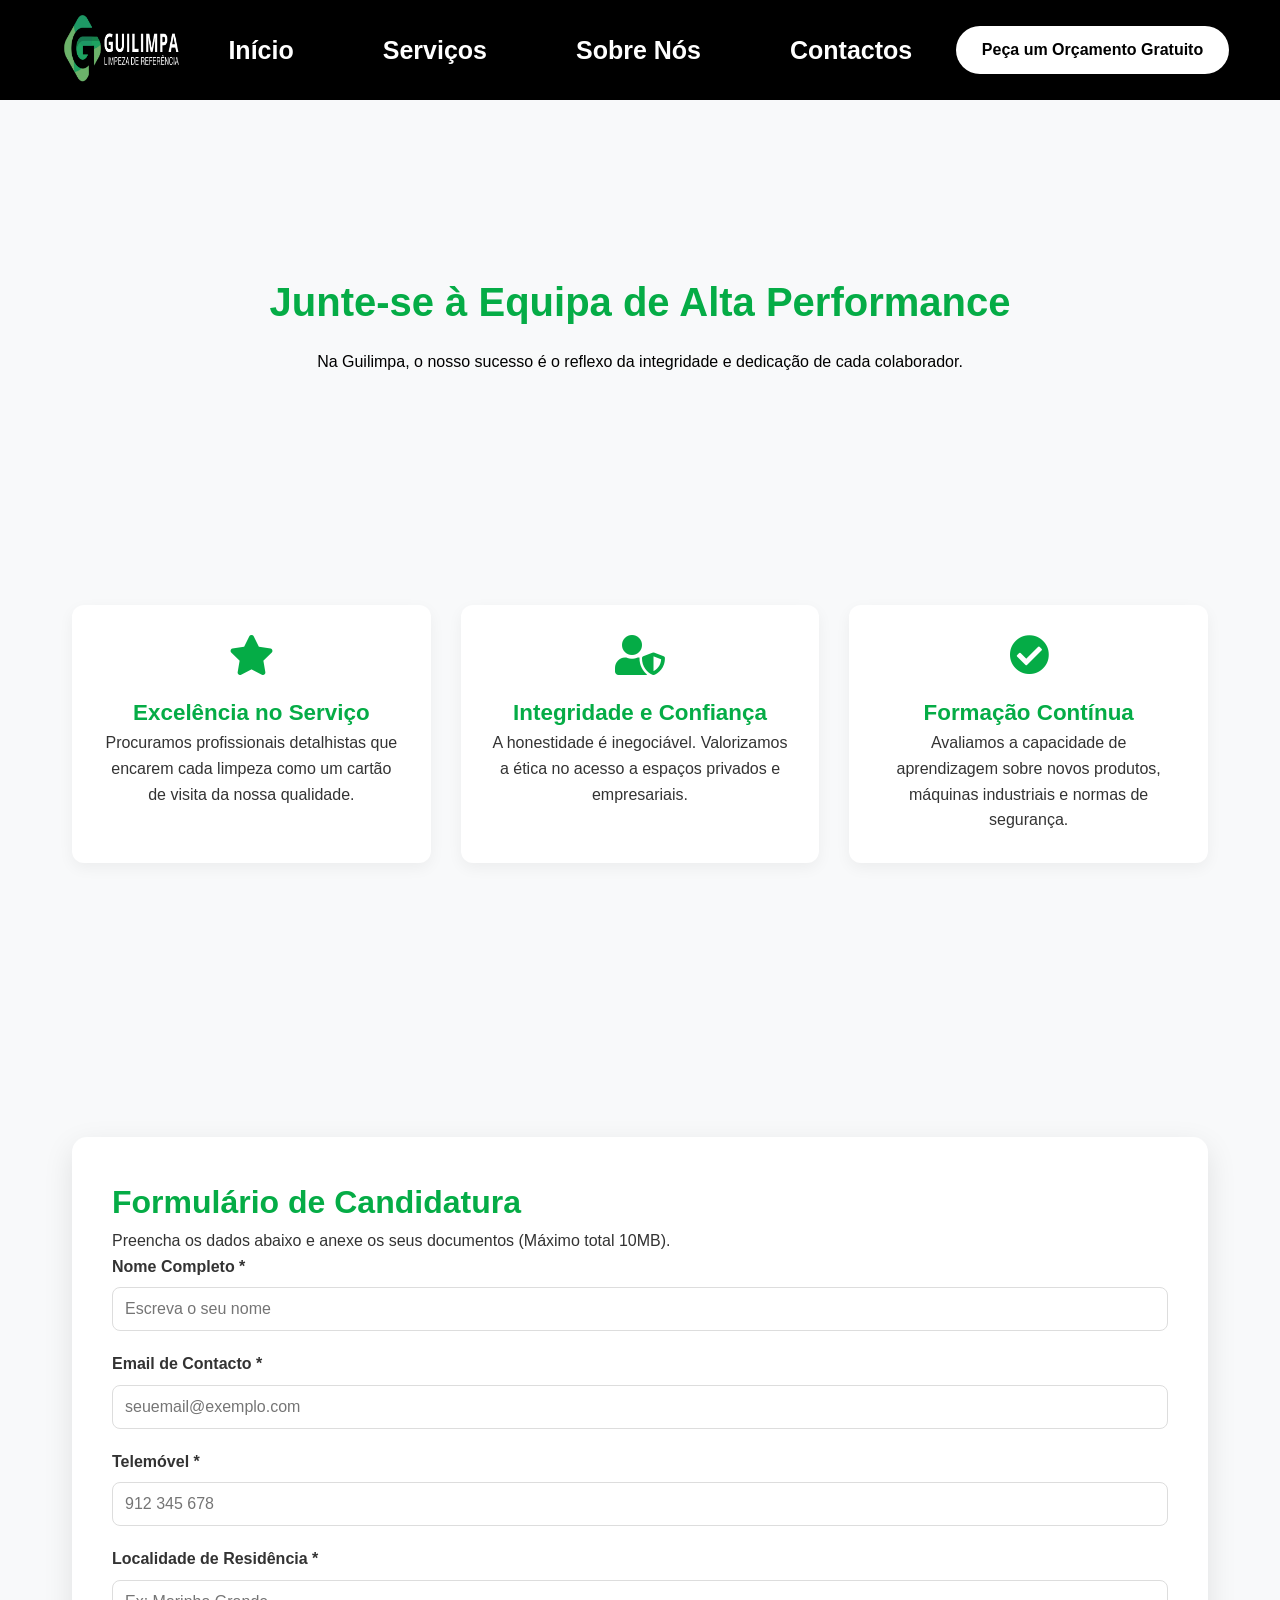
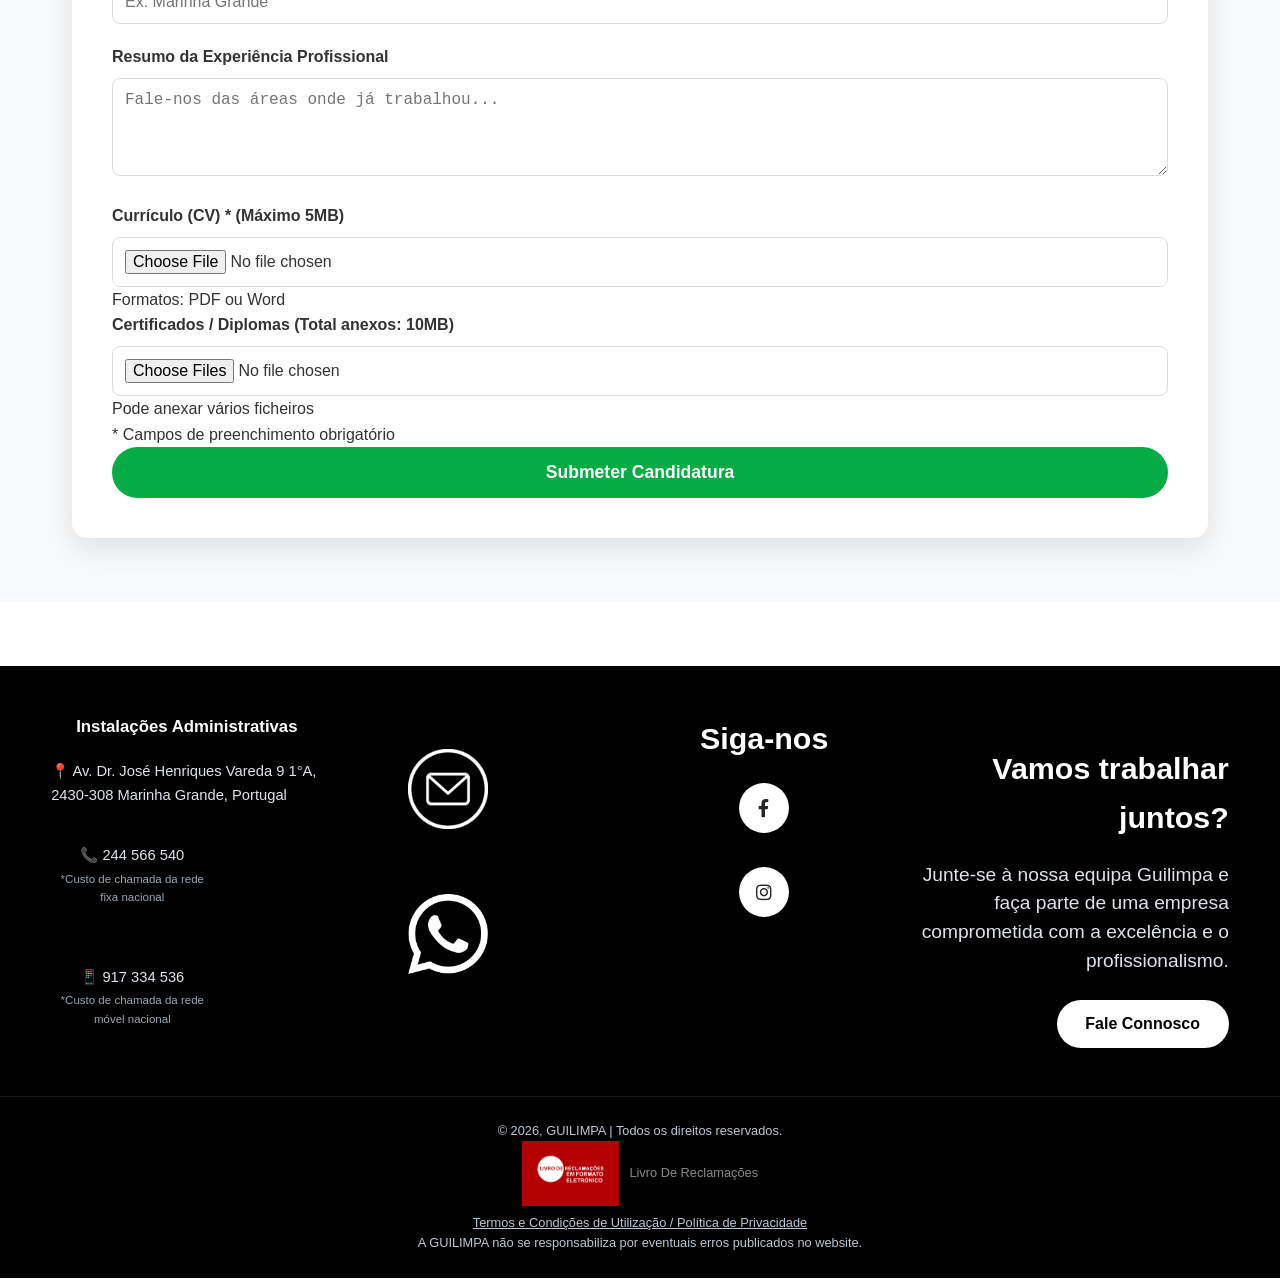
<file: pages/candidatura.html>
<!DOCTYPE html>
<html lang="pt-PT">
<head>
    <link rel="icon" type="image/x-icon" href="/assets/images/icons/favicon.ico">
    <link rel="icon" type="image/png" href="/assets/images/icons/favicon.png">
    <meta charset="UTF-8">
    <meta name="viewport" content="width=device-width, initial-scale=1.0">
    <title>GUILIMPA | Recrutamento</title>
    
    <link rel="stylesheet" href="../css/base.css">
    <link rel="stylesheet" href="../css/layout.css">
    <link rel="stylesheet" href="../css/navbar.css">
    <link rel="stylesheet" href="../css/footer.css">
    <link rel="stylesheet" href="../css/responsive.css"> <link rel="stylesheet" href="../css/footer.css">
    
    <script src="../js/navbar.js" defer></script>
    <script src="../js/footer.js" defer></script>
    
   <link rel="stylesheet" href="https://cdnjs.cloudflare.com/ajax/libs/font-awesome/6.0.0/css/all.min.css">
   <link rel="stylesheet" href="../css/candidatura.css">
</head>
<body>

    <div id="navbar-placeholder"></div> 

    <main class="candidatura-main">
        <section class="candidatura-hero">
            <div class="container">
                <h1>Junte-se à Equipa de Alta Performance</h1>
                <p>Na Guilimpa, o nosso sucesso é o reflexo da integridade e dedicação de cada colaborador.</p>
            </div>
        </section>

        <section class="candidatura-info">
            <div class="container">
                <div class="info-grid">
                    <div class="info-card">
                        <i class="fas fa-star"></i>
                        <h3>Excelência no Serviço</h3>
                        <p>Procuramos profissionais detalhistas que encarem cada limpeza como um cartão de visita da nossa qualidade.</p>
                    </div>
                    <div class="info-card">
                        <i class="fas fa-user-shield"></i>
                        <h3>Integridade e Confiança</h3>
                        <p>A honestidade é inegociável. Valorizamos a ética no acesso a espaços privados e empresariais.</p>
                    </div>
                    <div class="info-card">
                        <i class="fas fa-check-circle"></i>
                        <h3>Formação Contínua</h3>
                        <p>Avaliamos a capacidade de aprendizagem sobre novos produtos, máquinas industriais e normas de segurança.</p>
                    </div>
                </div>
            </div>
        </section>

        <section class="form-section">
            <div class="container">
                <div class="form-wrapper">
                    <h2>Formulário de Candidatura</h2>
                    <p>Preencha os dados abaixo e anexe os seus documentos (Máximo total 10MB).</p>

                    <form action="https://usebasin.com/f/c4ee5559f414" method="POST" enctype="multipart/form-data" id="formCandidatura">

                        <div class="form-group-row">
                            <div class="form-group">
                                <label for="nome">Nome Completo *</label>
                                <input type="text" name="nome" id="nome" required placeholder="Escreva o seu nome">
                            </div>
                            <div class="form-group">
                                <label for="email">Email de Contacto *</label>
                                <input type="email" name="email" id="email" required placeholder="seuemail@exemplo.com">
                            </div>
                        </div>

                        <div class="form-group-row">
                            <div class="form-group">
                                <label for="telefone">Telemóvel *</label>
                                <input type="tel" name="telefone" id="telefone" required placeholder="912 345 678">
                            </div>
                            <div class="form-group">
                                <label for="localidade">Localidade de Residência *</label>
                                <input type="text" name="localidade" id="localidade" required placeholder="Ex: Marinha Grande">
                            </div>
                        </div>

                        <div class="form-group">
                            <label for="experiencia">Resumo da Experiência Profissional</label>
                            <textarea name="experiencia" id="experiencia" rows="4" placeholder="Fale-nos das áreas onde já trabalhou..."></textarea>
                        </div>

                        <div class="file-uploads">
                            <div class="file-item">
                                <label for="cv">Currículo (CV) * (Máximo 5MB)</label>
                                <input type="file" name="curriculo" id="cv" accept=".pdf,.doc,.docx" required>
                                <span>Formatos: PDF ou Word</span>
                            </div>
                            <div class="file-item">
                                <label for="certificados">Certificados / Diplomas (Total anexos: 10MB)</label>
                                <input type="file" name="certificados[]" id="certificados" accept=".pdf,.jpg,.jpeg,.png" multiple>
                                <span>Pode anexar vários ficheiros</span>
                            </div>
                        </div>

                        <div class="form-footer">
                            <p class="nota">* Campos de preenchimento obrigatório</p>
                            <button type="submit" class="btn-enviar">Submeter Candidatura</button>
                        </div>
                    </form>
                </div>
            </div>
        </section>
    </main>

    

    <script src="../js/main.js"></script>

    <script>
        const cvInput = document.getElementById('cv');
        const extraInput = document.getElementById('certificados');

        // Validação individual do CV (5MB)
        cvInput.onchange = function() {
            if(this.files && this.files[0]) {
                const fileSize = this.files[0].size;
                if(fileSize > 5242880) { // 5MB em bytes
                    alert("O ficheiro do Currículo é demasiado grande! Por favor, reduza o tamanho (Máximo 5MB).");
                    this.value = ""; 
                }
            }
        };

        // Validação acumulada dos Certificados (8MB para sobrar para o CV)
        extraInput.onchange = function() {
            if(this.files) {
                let totalSize = 0;
                for (let i = 0; i < this.files.length; i++) {
                    totalSize += this.files[i].size;
                }
                
                if(totalSize > 8388608) { // 8MB em bytes
                    alert("O total dos certificados ultrapassa o limite permitido (8MB). Por favor, anexe ficheiros mais leves.");
                    this.value = ""; 
                }
            }
        };
    </script>
</body>
</html>
</file>
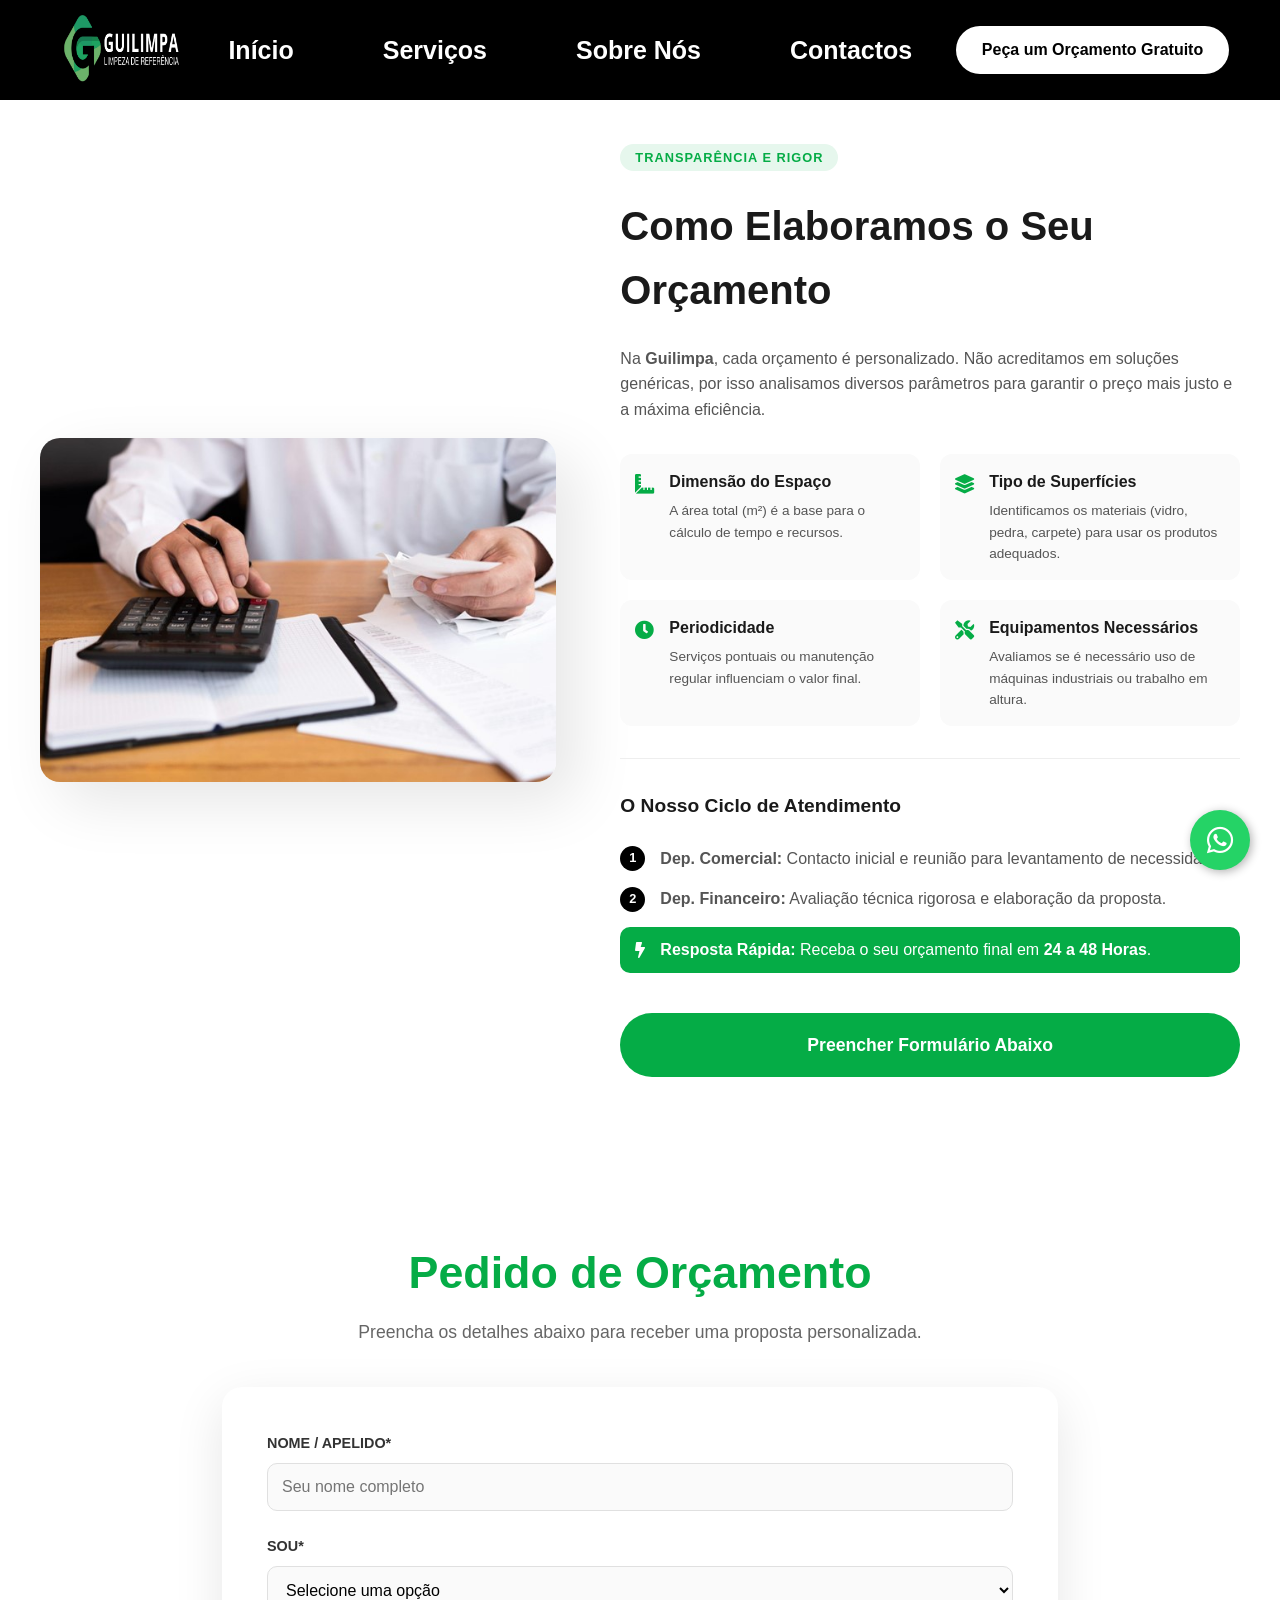
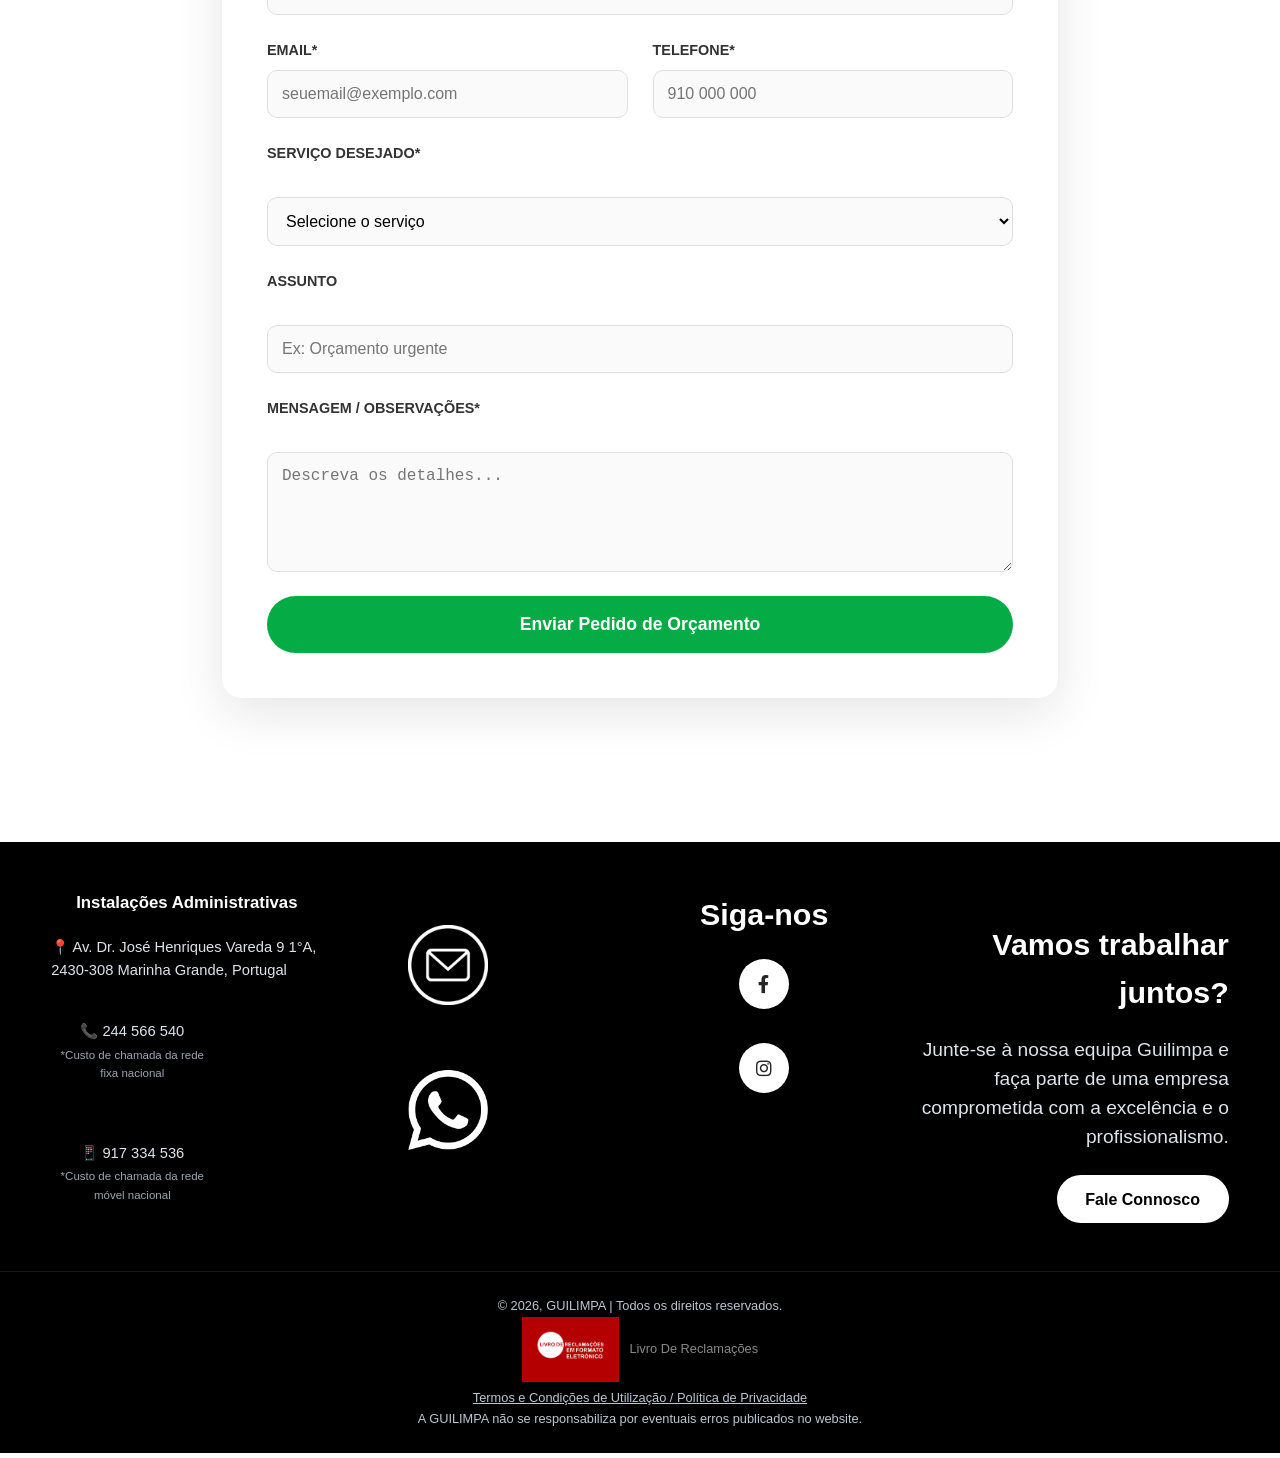
<file: pages/contacto.html>
<!DOCTYPE html>
<html lang="pt-PT">
<head>
    <link rel="icon" type="image/x-icon" href="/assets/images/icons/favicon.ico">
    <link rel="icon" type="image/png" href="/assets/images/icons/favicon.png">
    <meta charset="UTF-8">
    <meta name="viewport" content="width=device-width, initial-scale=1.0">
    <title>GUILIMPA | Orçamentos</title>

    <link rel="stylesheet" href="../css/base.css">
    <link rel="stylesheet" href="../css/layout.css">
    <link rel="stylesheet" href="../css/navbar.css">
    <link rel="stylesheet" href="../css/footer.css">
    <link rel="stylesheet" href="../css/contacto.css">
    <link rel="stylesheet" href="../css/responsive.css">
    
    <link rel="stylesheet" href="https://use.fontawesome.com/releases/v5.6.3/css/all.css">
    <link rel="stylesheet" href="/css/whatsapp.css"> 

    <script src="../js/navbar.js" defer></script>
    <script src="../js/footer.js" defer></script>
</head>
<body>

    <div id="navbar-placeholder"></div>

    <a href="https://wa.me/351917334536" class="whatsapp-fixed" target="_blank" rel="noopener">
        <i class="fab fa-whatsapp"></i>
    </a>

    <main>
        <section class="orcamento-explicativo">
            <div class="orcamento-container">
                <div class="orcamento-imagem">
                    <img src="../assets/images/orcamento1.jpg" alt="Processo de Orçamento GuiLimpa">
                </div>

                <div class="orcamento-conteudo">
                    <span class="tag-verde">TRANSPARÊNCIA E RIGOR</span>
                    <h2>Como Elaboramos o Seu Orçamento</h2>
                    <p>Na <strong>Guilimpa</strong>, cada orçamento é personalizado. Não acreditamos em soluções genéricas, por isso analisamos diversos parâmetros para garantir o preço mais justo e a máxima eficiência.</p>
                    
                    <div class="parametros-grid">
                        <div class="parametro-item">
                            <i class="fas fa-ruler-combined"></i>
                            <div>
                                <h4>Dimensão do Espaço</h4>
                                <p>A área total (m²) é a base para o cálculo de tempo e recursos.</p>
                            </div>
                        </div>
                        <div class="parametro-item">
                            <i class="fas fa-layer-group"></i>
                            <div>
                                <h4>Tipo de Superfícies</h4>
                                <p>Identificamos os materiais (vidro, pedra, carpete) para usar os produtos adequados.</p>
                            </div>
                        </div>
                        <div class="parametro-item">
                            <i class="fas fa-clock"></i>
                            <div>
                                <h4>Periodicidade</h4>
                                <p>Serviços pontuais ou manutenção regular influenciam o valor final.</p>
                            </div>
                        </div>
                        <div class="parametro-item">
                            <i class="fas fa-tools"></i>
                            <div>
                                <h4>Equipamentos Necessários</h4>
                                <p>Avaliamos se é necessário uso de máquinas industriais ou trabalho em altura.</p>
                            </div>
                        </div>
                    </div>

                    <div class="ciclo-comunicacao">
                        <h3>O Nosso Ciclo de Atendimento</h3>
                        <div class="ciclo-passos">
                            <div class="passo">
                                <span class="numero">1</span>
                                <p><strong>Dep. Comercial:</strong> Contacto inicial e reunião para levantamento de necessidades.</p>
                            </div>
                            <div class="passo">
                                <span class="numero">2</span>
                                <p><strong>Dep. Financeiro:</strong> Avaliação técnica rigorosa e elaboração da proposta.</p>
                            </div>
                            <div class="passo destaque">
                                <i class="fas fa-bolt"></i>
                                <p><strong>Resposta Rápida:</strong> Receba o seu orçamento final em <strong>24 a 48 Horas</strong>.</p>
                            </div>
                        </div>
                    </div>

                    <div class="orcamento-acao">
                        <a href="#form-ancora" class="btn-primary">Preencher Formulário Abaixo</a>
                    </div>
                </div>
            </div>
        </section>

        <section class="contacto-pagina" id="form-ancora">
            <h1>Pedido de Orçamento</h1>
            <p>Preencha os detalhes abaixo para receber uma proposta personalizada.</p>

            <form class="form-contacto" action="https://usebasin.com/f/9c52adfae963" method="POST">
                
                <div class="form-row">
                    <div class="input-group">
                        <label for="nome">Nome / Apelido*</label>
                        <input type="text" id="nome" name="nome" placeholder="Seu nome completo" required>
                    </div>
                </div>

                <div class="form-row">
                    <div class="input-group">
                        <label for="tipo-cliente">Sou*</label>
                        <select id="tipo-cliente" name="tipo-cliente" required onchange="toggleEmpresaFields()">
                            <option value="" disabled selected>Selecione uma opção</option>
                            <option value="particular">Particular</option>
                            <option value="empresa">Empresa</option>
                        </select>
                    </div>
                </div>

                <div id="campos-empresa" style="display: none; background: #f4f4f4; padding: 25px; border-radius: 12px; margin-bottom: 25px; border-left: 5px solid #05ac46;">
                    <div class="input-group" style="margin-bottom: 15px;">
                        <label for="nome-empresa">Nome da Empresa*</label>
                        <input type="text" id="nome-empresa" name="nome_empresa">
                    </div>
                    <div class="form-row" style="margin-bottom: 15px;">
                        <div class="input-group">
                            <label for="nif-empresa">NIF da Empresa*</label>
                            <input type="text" id="nif-empresa" name="nif_empresa">
                        </div>
                    </div>
                    <div class="input-group">
                        <label for="morada-empresa">Morada*</label>
                        <input type="text" id="morada-empresa" name="morada_empresa">
                    </div>
                </div>

                <div class="form-row">
                    <div class="input-group">
                        <label for="email">Email*</label>
                        <input type="email" id="email" name="email" placeholder="seuemail@exemplo.com" required>
                    </div>
                    <div class="input-group">
                        <label for="telefone">Telefone*</label>
                        <input type="tel" id="telefone" name="telefone" placeholder="910 000 000" required>
                    </div>
                </div>

                <label for="servico">Serviço desejado*</label>
                <select id="servico" name="servico" required>
                    <option value="" disabled selected>Selecione o serviço</option>
                    <option value="Limpeza Final de Obra">Limpeza Final de Obra</option>
                    <option value="Limpeza Industrial">Limpeza Industrial</option>
                    <option value="Limpeza na área da saúde">Limpeza na área da saúde</option>
                    <option value="Limpeza em altura">Limpeza em altura</option>
                    <option value="Limpeza em parques de estacionamento">Limpeza em parques de estacionamento</option>
                    <option value="Limpeza nos serviços públicos e privados">Limpeza nos serviços públicos e privados</option>
                    <option value="Limpeza na área de ensino">Limpeza na área de ensino</option>
                    <option value="Limpeza nas áreas comerciais">Limpeza nas áreas comerciais</option>
                    <option value="Limpeza nas áreas comerciais">Limpeza Domésticas</option>
                    <option value="Limpeza nas áreas comerciais">Outras</option>
                </select>

                <label for="assunto">Assunto</label>
                <input type="text" id="assunto" name="assunto" placeholder="Ex: Orçamento urgente">

                <label for="mensagem">Mensagem / Observações*</label>
                <textarea id="mensagem" name="mensagem" rows="5" placeholder="Descreva os detalhes..." required></textarea>

                <button type="submit" class="btn-primary">Enviar Pedido de Orçamento</button>
            </form>
        </section>
    </main>

    <div id="footer-placeholder"></div>

    <script>
        function toggleEmpresaFields() {
            const select = document.getElementById('tipo-cliente');
            const camposEmpresa = document.getElementById('campos-empresa');
            const inputs = camposEmpresa.querySelectorAll('input');

            if (select.value === 'empresa') {
                camposEmpresa.style.display = 'block';
                inputs.forEach(input => input.setAttribute('required', 'true'));
            } else {
                camposEmpresa.style.display = 'none';
                inputs.forEach(input => {
                    input.removeAttribute('required');
                    input.value = '';
                });
            }
        }
    </script>
</body>
</html>
</file>
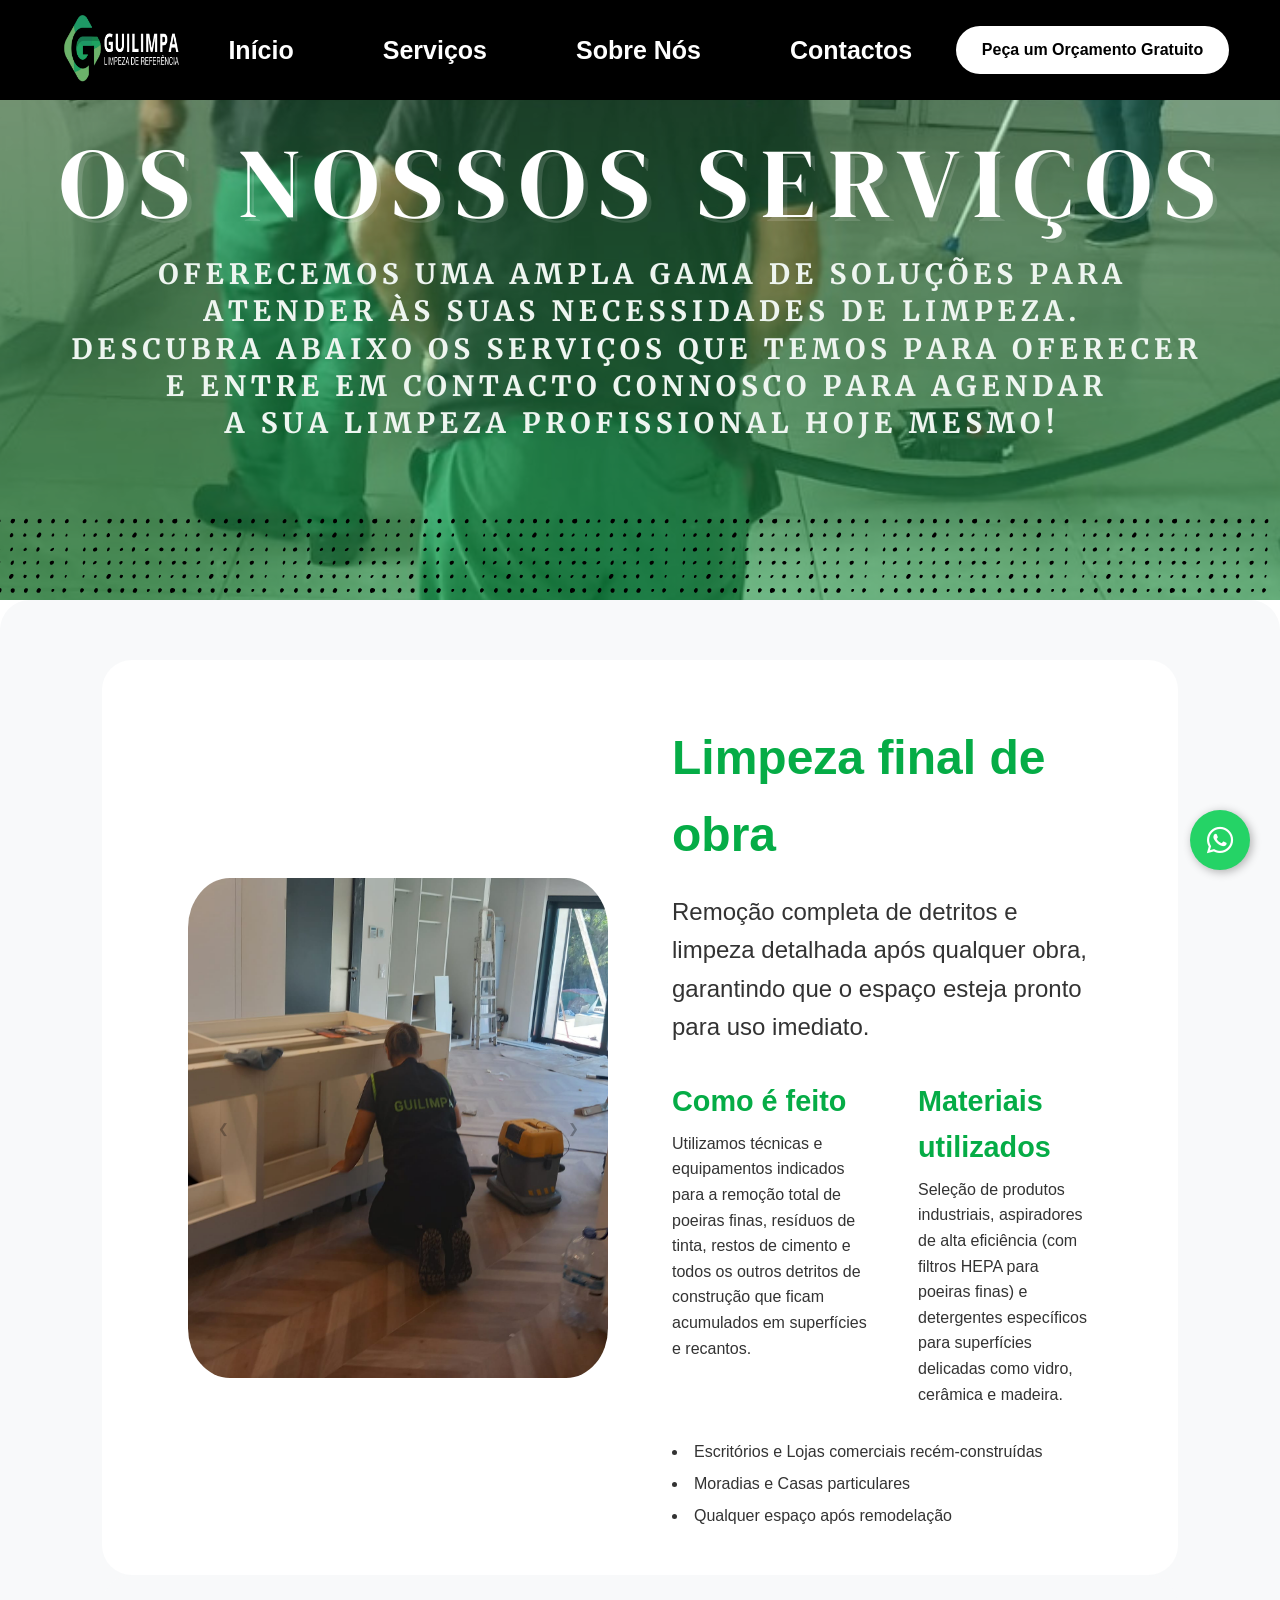
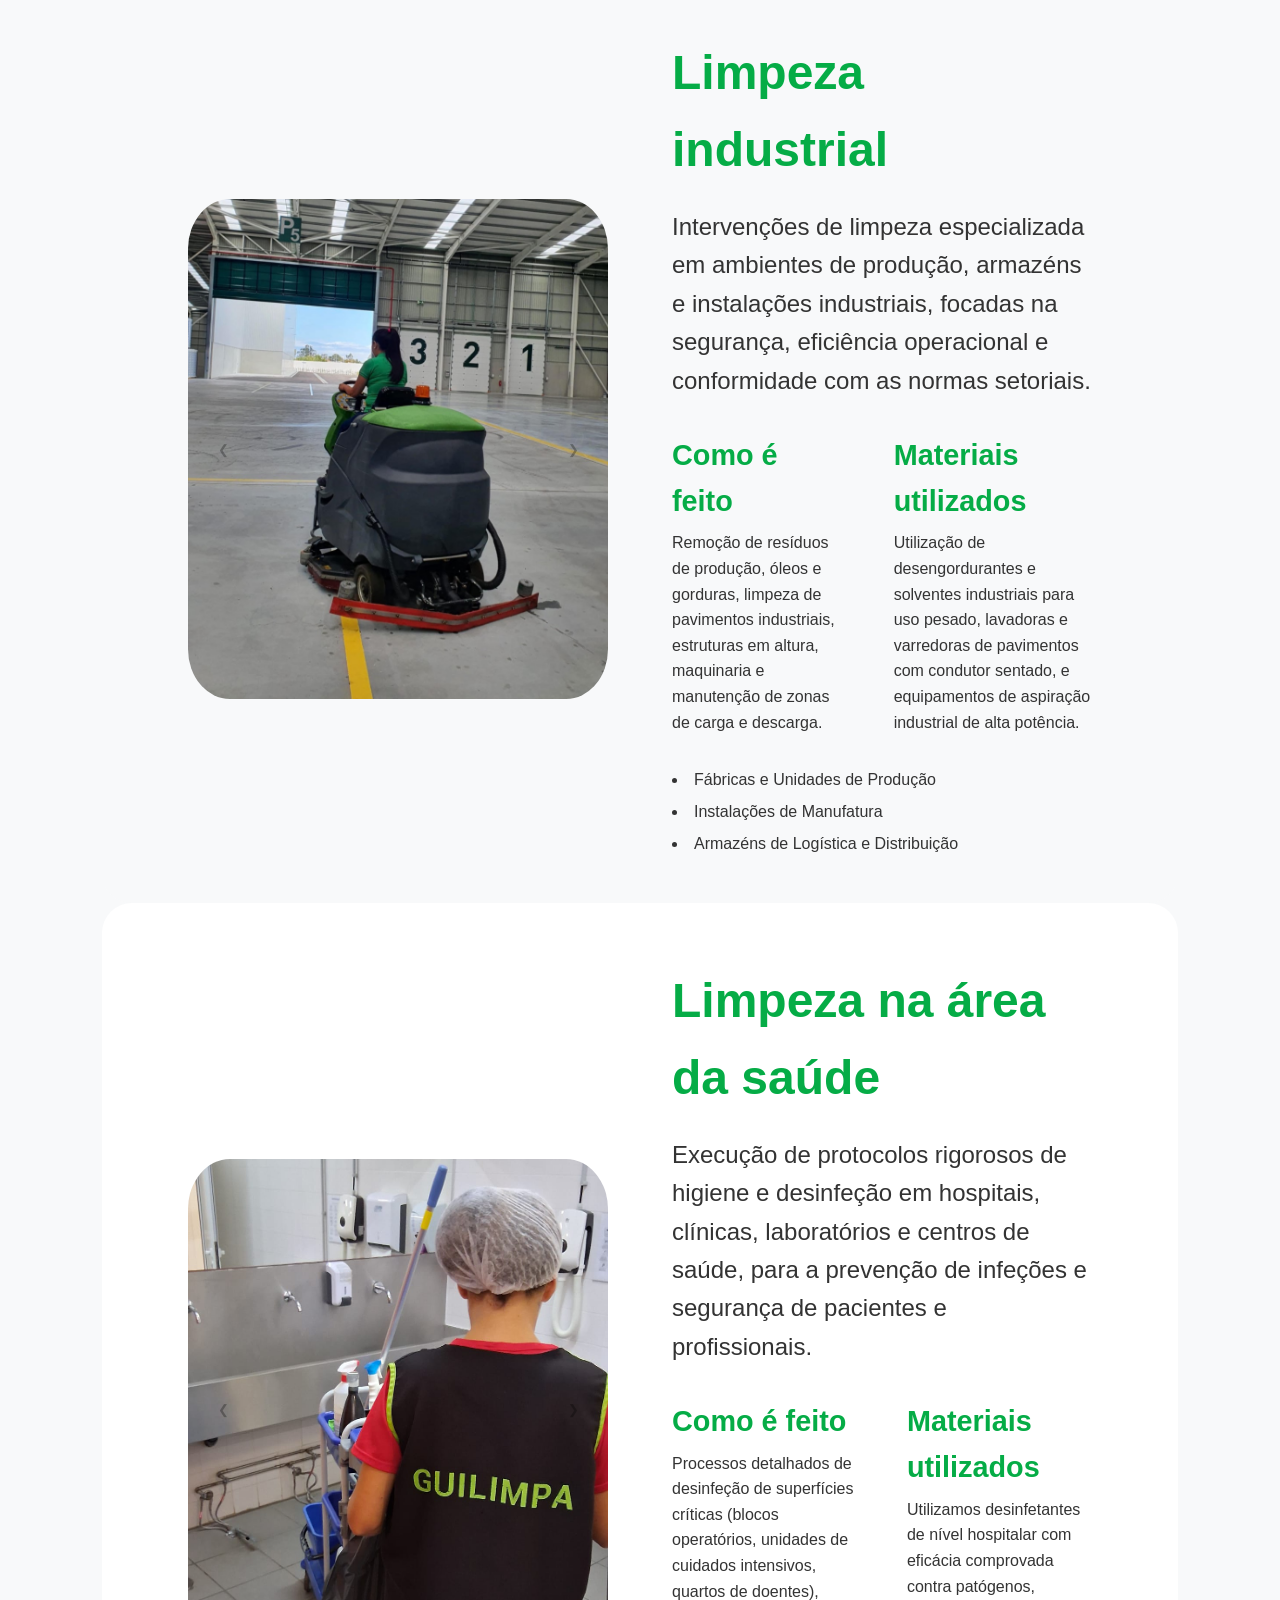
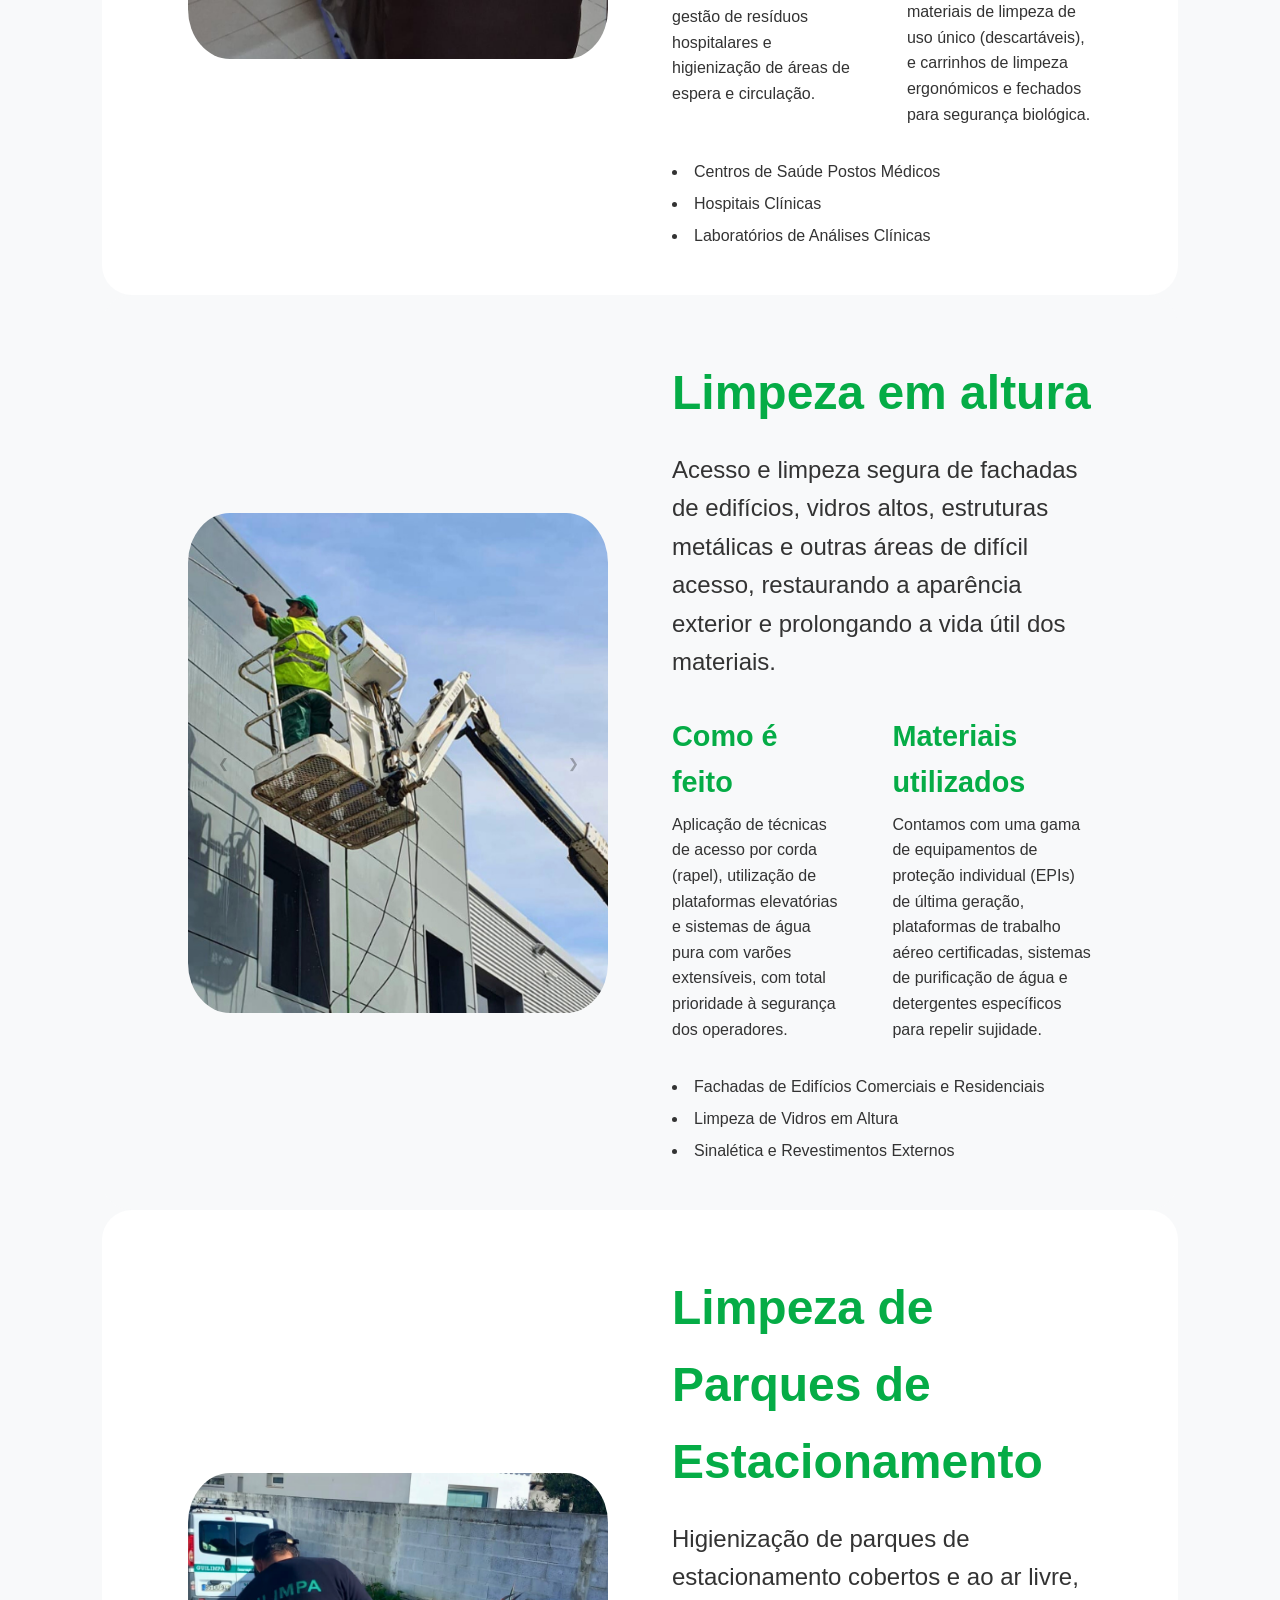
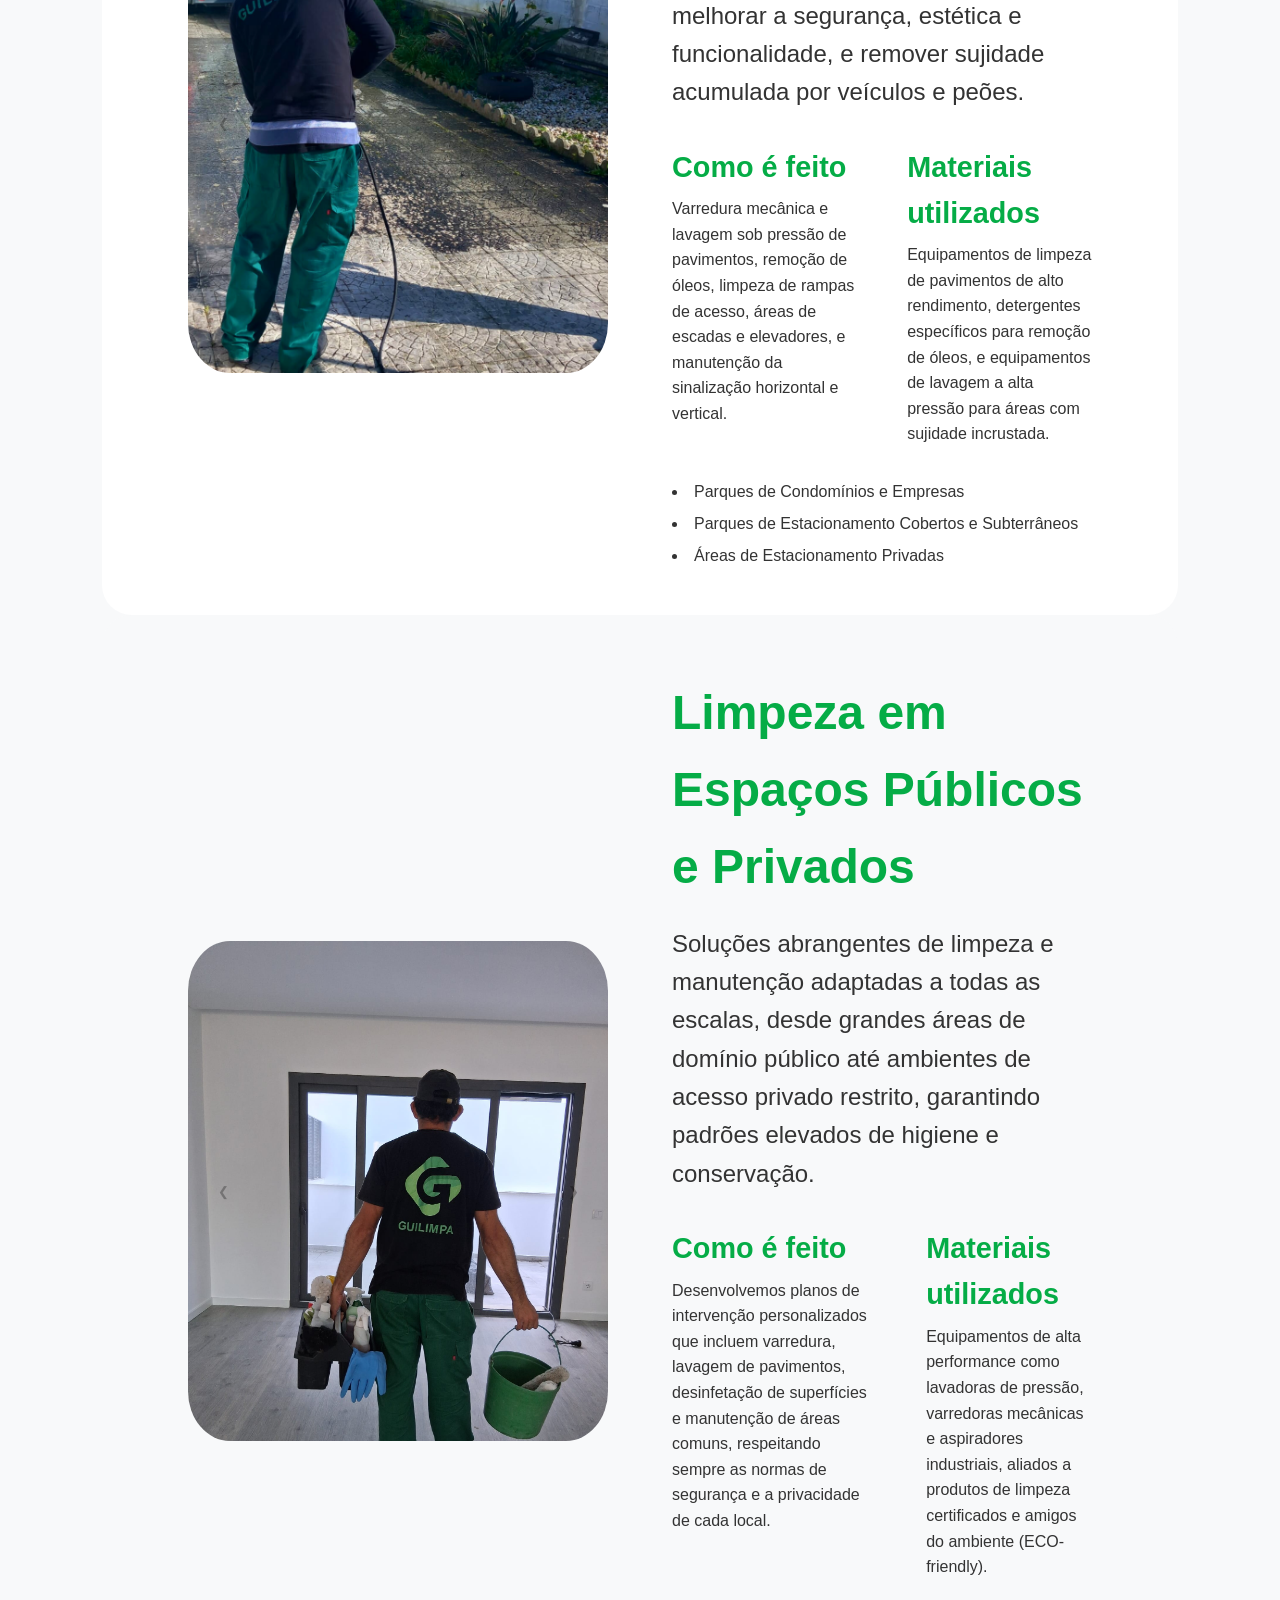
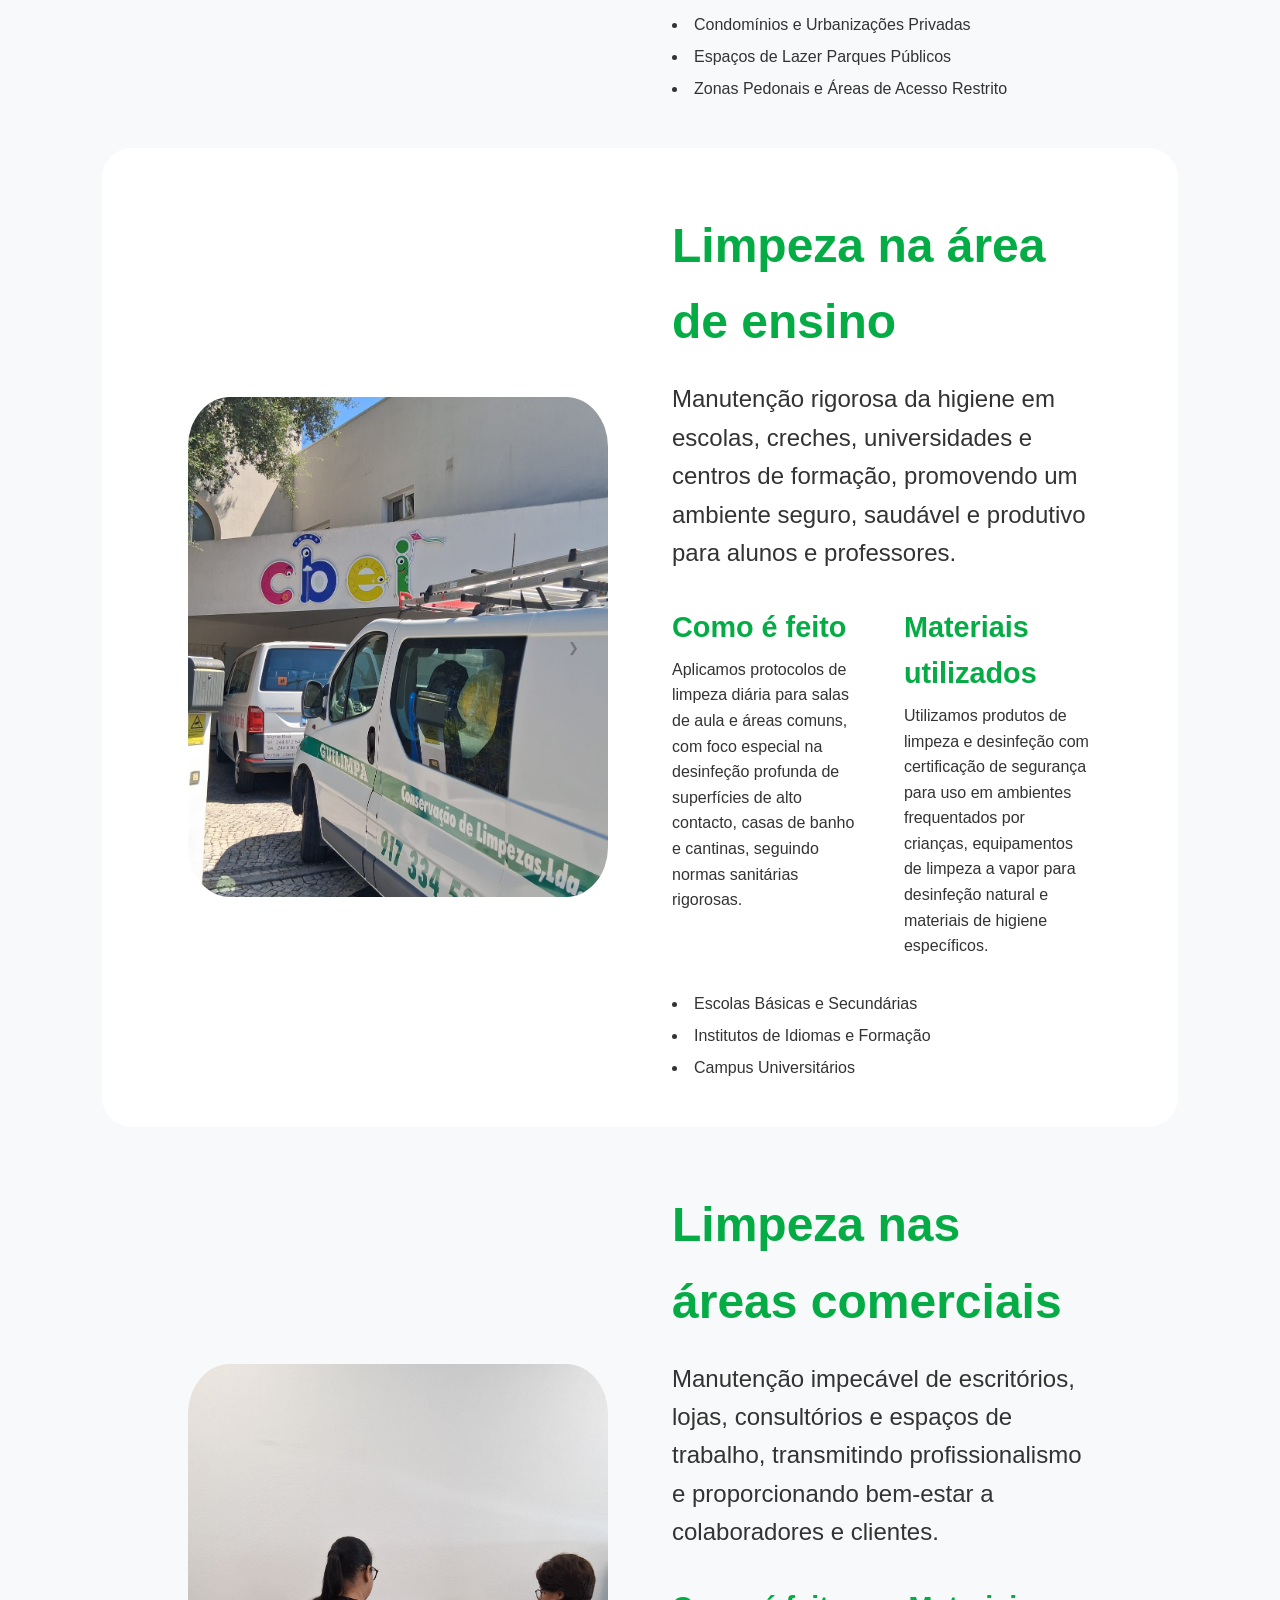
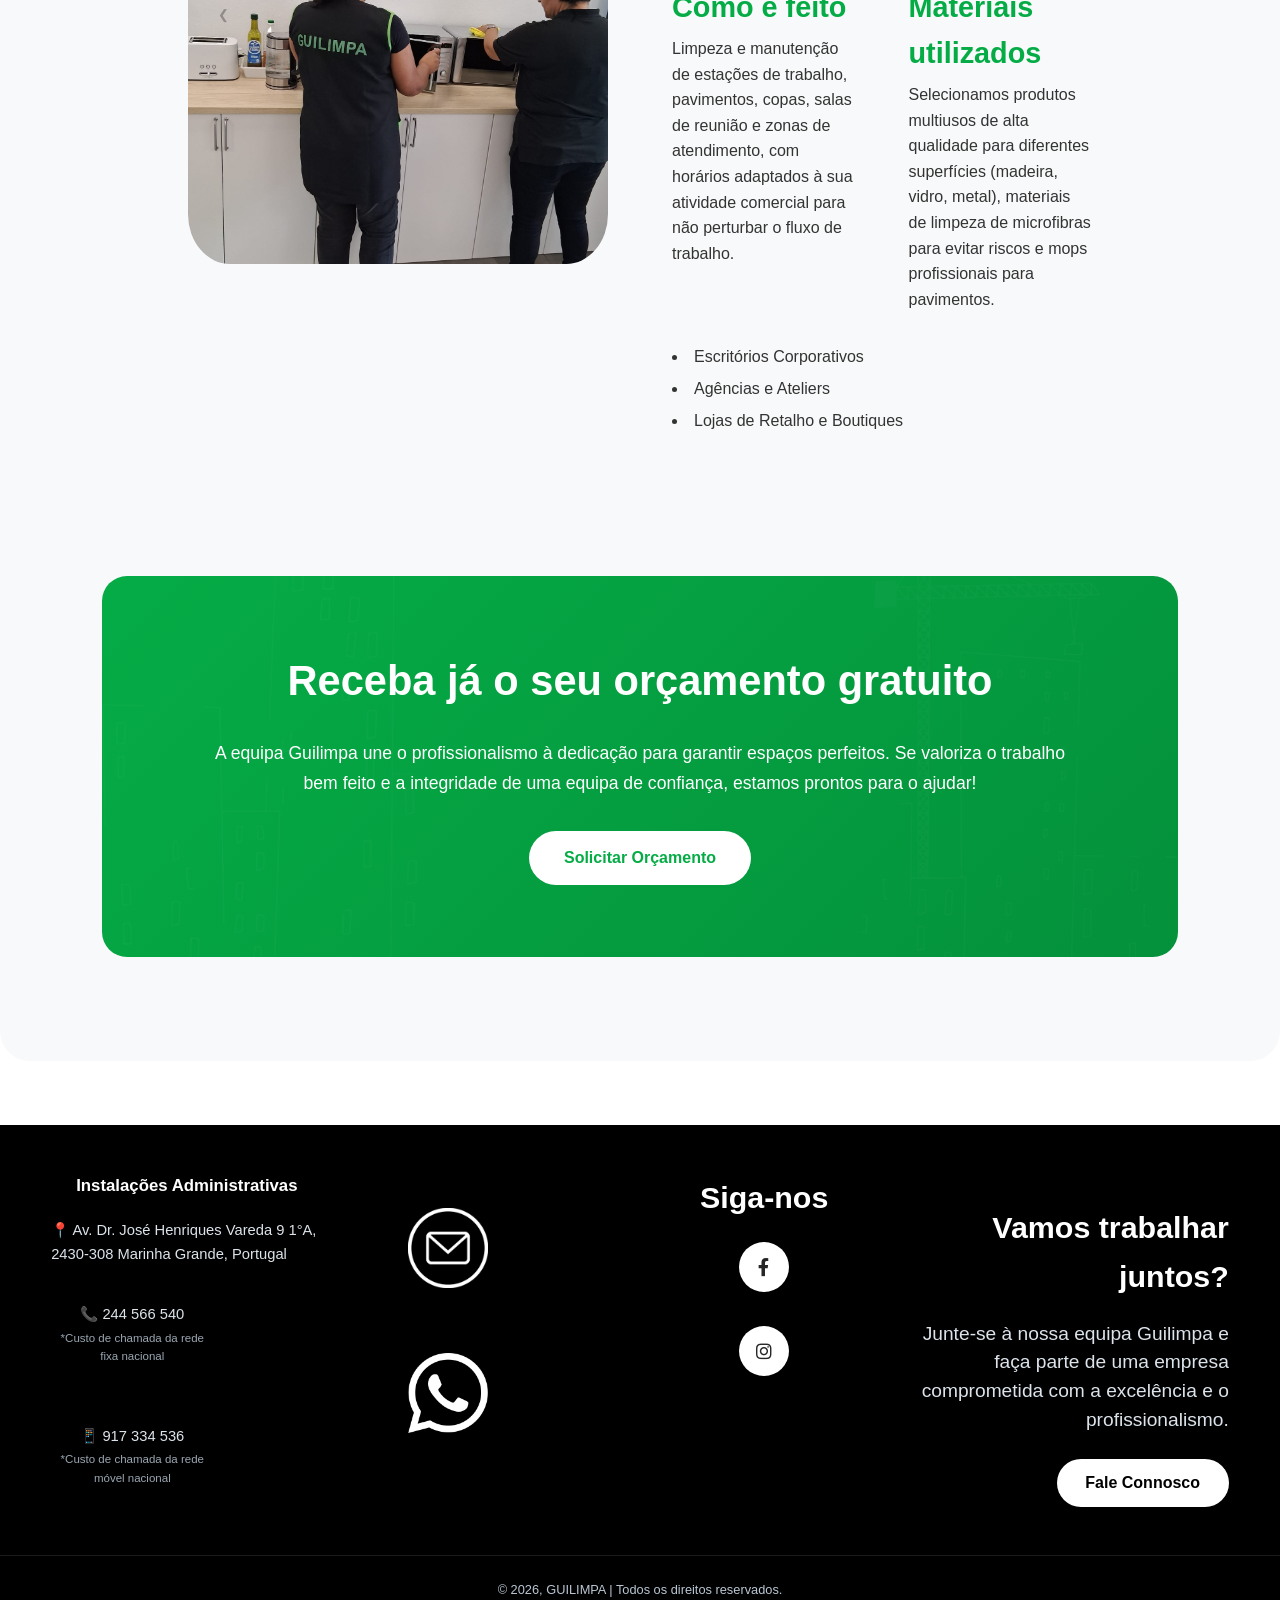
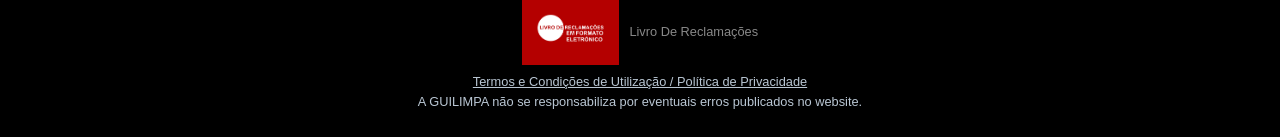
<file: pages/servicos.html>
<!DOCTYPE html>
<html lang="pt-PT">
<head>
    <link rel="icon" type="image/x-icon" href="/assets/images/icons/favicon.ico">
    <link rel="icon" type="image/png" href="/assets/images/icons/favicon.png">
    <meta charset="UTF-8">
    <meta name="viewport" content="width=device-width, initial-scale=1.0">
    <title>GUILIMPA | Serviços</title>
    <link rel="stylesheet" href="../css/base.css">
    <link rel="stylesheet" href="../css/layout.css">
    <link rel="stylesheet" href="../css/servicos.css">
    <link rel="stylesheet" href="../css/responsive.css">
    <!-- NAVBAR -->
<link rel="stylesheet" href="../css/navbar.css">
<script src="../js/navbar.js" defer></script>

</head>
<link rel="stylesheet" href="https://use.fontawesome.com/releases/v5.6.3/css/all.css">
<link rel="stylesheet" href="/css/whatsapp.css"> 

<a href="https://wa.me/351917334536" class="whatsapp-fixed" target="_blank" rel="noopener">
    <i class="fab fa-whatsapp"></i>
</a>
<link rel="stylesheet" href="../css/footer.css">
<script src="../js/footer.js" defer></script>
<body>




<!-- ================= CONTEÚDO ================= -->
<main class="container">

    <section class="hero-services">
        <img src="../assets/images/servicosimg/servicos.png" alt="Banner Serviços GUI LIMPA">
    </section>

  

    <section id="limpeza-final-obra" class="servico-bloco">
    <!-- Limpeza Final de Obra -->
    <section id="limpeza-final-obra" class="servico-bloco">
    <div class="servico-container">

        <!-- SLIDER DE IMAGENS -->
        <div class="servico-slider">
            <button class="prev">&#10094;</button>

            <div class="slider-track">
                <img src="../assets/images/servicosimg/finaldeobra3.png" class="active">
                <img src="../assets/images/servicosimg/finaldeobra2.png">
                <img src="../assets/images/servicosimg/finaldeobra1.png">
            </div>

            <button class="next">&#10095;</button>
        </div>

        <!-- CONTEÚDO -->
        <div class="servico-conteudo">
            <h2>Limpeza final de obra</h2>

            <p class="servico-descricao">
                Remoção completa de detritos e limpeza detalhada após qualquer obra,
                garantindo que o espaço esteja pronto para uso imediato.
            </p>

            <div class="servico-info">
                <div>
                    <h4>Como é feito</h4>
                    <p>Utilizamos técnicas e equipamentos indicados para a remoção total de poeiras finas, resíduos de tinta, restos de cimento e todos os outros detritos de construção que ficam acumulados em superfícies e recantos.</p>
                </div>

                <div>
                    <h4>Materiais utilizados</h4>
                    <p>Seleção de produtos
                          industriais, 
                         aspiradores de alta eficiência (com filtros HEPA para poeiras finas)
                          e detergentes específicos para superfícies delicadas como vidro, cerâmica e madeira.</p>
                </div>
            </div>

            <ul class="servico-tipos">
                <li>Escritórios e Lojas comerciais recém-construídas</li>
                <li>Moradias e Casas particulares</li>
                <li>Qualquer espaço após remodelação</li>
            </ul>
        </div>

    </div>
</section>

    <!-- Limpeza Industrial -->
    <section id="limpeza-industrial" class="servico-bloco">
    <div class="servico-container">

        <!-- SLIDER DE IMAGENS -->
        <div class="servico-slider">
            <button class="prev">&#10094;</button>

            <div class="slider-track">
                <img src="../assets/images/servicosimg/industrial1.png" class="active">
                <img src="../assets/images/servicosimg/industrial3.png">
                <img src="../assets/images/servicosimg/industrial2.png">
            </div>

            <button class="next">&#10095;</button>
        </div>

        <!-- CONTEÚDO -->
        <div class="servico-conteudo">
            <h2>Limpeza industrial</h2>

            <p class="servico-descricao">
                Intervenções de limpeza especializada em ambientes de produção, armazéns e instalações industriais, focadas na segurança, eficiência operacional e conformidade com as normas setoriais.
            </p>

            <div class="servico-info">
                <div>
                    <h4>Como é feito</h4>
                    <p>Remoção de resíduos de produção, óleos e gorduras, limpeza de pavimentos industriais, estruturas em altura, maquinaria e manutenção de zonas de carga e descarga.</p>
                </div>

                <div>
                    <h4>Materiais utilizados</h4>
                    <p>Utilização de desengordurantes e solventes industriais para uso pesado, lavadoras e varredoras de pavimentos com condutor sentado, e equipamentos de aspiração industrial de alta potência.</p>
                </div>
            </div>

            <ul class="servico-tipos">
                <li>Fábricas e Unidades de Produção</li>
                <li>Instalações de Manufatura</li>
                <li>Armazéns de Logística e Distribuição</li>
            </ul>
        </div>

    </div>
</section>

    <!-- Limpeza na Saúde -->
    <section id="limpeza-saude" class="servico-bloco">
    <div class="servico-container">

        <!-- SLIDER DE IMAGENS -->
        <div class="servico-slider">
            <button class="prev">&#10094;</button>

            <div class="slider-track">
                <img src="../assets/images/servicosimg/saude1.png" class="active">
                <img src="../assets/images/servicosimg/saude2.png">
            </div>

            <button class="next">&#10095;</button>
        </div>

        <!-- CONTEÚDO -->
        <div class="servico-conteudo">
            <h2>Limpeza na área da saúde</h2>

            <p class="servico-descricao">
                Execução de protocolos rigorosos de higiene e desinfeção em hospitais, clínicas, laboratórios e centros de saúde, para a prevenção de infeções e segurança de pacientes e profissionais.
            </p>

            <div class="servico-info">
                <div>
                    <h4>Como é feito</h4>
                    <p>Processos detalhados de desinfeção de superfícies críticas (blocos operatórios, unidades de cuidados intensivos, quartos de doentes), gestão de resíduos hospitalares e higienização de áreas de espera e circulação.</p>
                </div>

                <div>
                    <h4>Materiais utilizados</h4>
                    <p>Utilizamos desinfetantes de nível hospitalar com eficácia comprovada contra patógenos, materiais de limpeza de uso único (descartáveis), e carrinhos de limpeza ergonómicos e fechados para segurança biológica.</p>
                </div>
            </div>

            <ul class="servico-tipos">
                <li>Centros de Saúde  Postos Médicos</li>
                <li>Hospitais Clínicas</li>
                <li>Laboratórios de Análises Clínicas</li>
            </ul>
        </div>

    </div>
</section>

    <!-- Limpeza em Altura -->
    <section id="limpeza-em-altura" class="servico-bloco">
    <div class="servico-container">

        <!-- SLIDER DE IMAGENS -->
        <div class="servico-slider">
            <button class="prev">&#10094;</button>

            <div class="slider-track">
                <img src="../assets/images/servicosimg/altura1.png" class="active img-guindaste" >
                <img src="../assets/images/servicosimg/altura2.png">
                
            </div>

            <button class="next">&#10095;</button>
        </div>

        <!-- CONTEÚDO -->
        <div class="servico-conteudo">
            <h2>Limpeza em altura</h2>

            <p class="servico-descricao">
                Acesso e limpeza segura de fachadas de edifícios, vidros altos, estruturas metálicas e outras áreas de difícil acesso, restaurando a aparência exterior e prolongando a vida útil dos materiais.
            </p>

            <div class="servico-info">
                <div>
                    <h4>Como é feito</h4>
                    <p>Aplicação de técnicas de acesso por corda (rapel), utilização de plataformas elevatórias e sistemas de água pura com varões extensíveis, com total prioridade à segurança dos operadores.</p>
                </div>

                <div>
                    <h4>Materiais utilizados</h4>
                    <p>Contamos com uma gama de equipamentos de proteção individual (EPIs) de última geração, plataformas de trabalho aéreo certificadas, sistemas de purificação de água e detergentes específicos para repelir sujidade.</p>
                </div>
            </div>

            <ul class="servico-tipos">
                <li>Fachadas de Edifícios Comerciais e Residenciais</li>
                <li>Limpeza de Vidros em Altura</li>
                <li>Sinalética e Revestimentos Externos</li>
            </ul>
        </div>

    </div>
</section>

    <!-- Limpeza em Estacionamento -->
    <section id="limpeza-estacionamento" class="servico-bloco">
    <div class="servico-container">

        <!-- SLIDER DE IMAGENS -->
        <div class="servico-slider">
            <button class="prev">&#10094;</button>

            <div class="slider-track">
                <img src="../assets/images/servicosimg/estacionamento1.png" class="active">
                <img src="../assets/images/servicosimg/estacionamento2.png">
                <img src="../assets/images/servicosimg/estacionamento3.jpeg">
            </div>

            <button class="next">&#10095;</button>
        </div>

        <!-- CONTEÚDO -->
        <div class="servico-conteudo">
            <h2>Limpeza de Parques de Estacionamento</h2>

            <p class="servico-descricao">
                Higienização de parques de estacionamento cobertos e ao ar livre, melhorar a segurança, estética e funcionalidade, e remover sujidade acumulada por veículos e peões.
            </p>

            <div class="servico-info">
                <div>
                    <h4>Como é feito</h4>
                    <p>Varredura mecânica e lavagem sob pressão de pavimentos, remoção de óleos, limpeza de rampas de acesso, áreas de escadas e elevadores, e manutenção da sinalização horizontal e vertical.</p>
                </div>

                <div>
                    <h4>Materiais utilizados</h4>
                    <p>Equipamentos de limpeza de pavimentos de alto rendimento, detergentes específicos para remoção de óleos, e equipamentos de lavagem a alta pressão para áreas com sujidade incrustada.</p>
                </div>
            </div>

            <ul class="servico-tipos">
                <li>Parques de Condomínios e Empresas</li>
                <li>Parques de Estacionamento Cobertos e Subterrâneos</li>
                <li>Áreas de Estacionamento Privadas</li>
            </ul>
        </div>

    </div>
</section>

    <!-- Limpeza Pública/Privada -->
    <section id="limpeza-publica-privada" class="servico-bloco">
    <div class="servico-container">

        <!-- SLIDER DE IMAGENS -->
        <div class="servico-slider">
            <button class="prev">&#10094;</button>

            <div class="slider-track">
                <img src="../assets/images/servicosimg/publicoseprivados1.png" class="active">
                <img src="../assets/images/servicosimg/publicoseprivados2.png">
                <img src="../assets/images/servicosimg/publicoseprivados3.png">
            </div>

            <button class="next">&#10095;</button>
        </div>

        <!-- CONTEÚDO -->
        <div class="servico-conteudo">
            <h2>Limpeza em Espaços Públicos e Privados</h2>

            <p class="servico-descricao">
                Soluções abrangentes de limpeza e manutenção adaptadas a todas as escalas, desde grandes áreas de domínio público até ambientes de acesso privado restrito, garantindo padrões elevados de higiene e conservação.
            </p>

            <div class="servico-info">
                <div>
                    <h4>Como é feito</h4>
                    <p>Desenvolvemos planos de intervenção personalizados que incluem varredura, lavagem de pavimentos, desinfetação de superfícies e manutenção de áreas comuns, respeitando sempre as normas de segurança e a privacidade de cada local.</p>
                </div>

                <div>
                    <h4>Materiais utilizados</h4>
                    <p>Equipamentos de alta performance como lavadoras de pressão, varredoras mecânicas e aspiradores industriais, aliados a produtos de limpeza certificados e amigos do ambiente (ECO-friendly).</p>
                </div>
            </div>

            <ul class="servico-tipos">
                <li>Condomínios e Urbanizações Privadas</li>
                <li>Espaços de Lazer  Parques Públicos</li>
                <li>Zonas Pedonais e Áreas de Acesso Restrito</li>
            </ul>
        </div>

    </div>
</section>

    <!-- Limpeza Ensino -->
    <section id="limpeza-ensino" class="servico-bloco">
    <div class="servico-container">

        <!-- SLIDER DE IMAGENS -->
        <div class="servico-slider">
            <button class="prev">&#10094;</button>

            <div class="slider-track">
                <img src="../assets/images/servicosimg/ensino1.png" class="active">
                <img src="../assets/images/servicosimg/ensino2.png">
                
            </div>

            <button class="next">&#10095;</button>
        </div>

        <!-- CONTEÚDO -->
        <div class="servico-conteudo">
            <h2>Limpeza na área de ensino</h2>

            <p class="servico-descricao">
                Manutenção rigorosa da higiene em escolas, creches, universidades e centros de formação, promovendo um ambiente seguro, saudável e produtivo para alunos e professores.
            </p>

            <div class="servico-info">
                <div>
                    <h4>Como é feito</h4>
                    <p>Aplicamos protocolos de limpeza diária para salas de aula e áreas comuns, com foco especial na desinfeção profunda de superfícies de alto contacto, casas de banho e cantinas, seguindo normas sanitárias rigorosas.</p>
                </div>

                <div>
                    <h4>Materiais utilizados</h4>
                    <p>Utilizamos produtos de limpeza e desinfeção com certificação de segurança para uso em ambientes frequentados por crianças, equipamentos de limpeza a vapor para desinfeção natural e materiais de higiene específicos.</p>
                </div>
            </div>

            <ul class="servico-tipos">
                <li>Escolas Básicas e Secundárias</li>
                <li>Institutos de Idiomas e Formação</li>
                <li>Campus Universitários</li>
            </ul>
        </div>

    </div>
</section>

    <!-- Limpeza Comercial -->
<section id="limpeza-comercial" class="servico-bloco">
    <div class="servico-container">

        <!-- SLIDER DE IMAGENS -->
        <div class="servico-slider">
            <button class="prev">&#10094;</button>

            <div class="slider-track">
                <img src="../assets/images/servicosimg/comercial1.png" class="active">
                <img src="../assets/images/servicosimg/comercial2.png">
                
            </div>

            <button class="next">&#10095;</button>
        </div>

        <!-- CONTEÚDO -->
        <div class="servico-conteudo">
            <h2>Limpeza nas áreas comerciais</h2>

            <p class="servico-descricao">
                Manutenção impecável de escritórios, lojas, consultórios e espaços de trabalho, transmitindo profissionalismo e proporcionando bem-estar a colaboradores e clientes.
            </p>

            <div class="servico-info">
                <div>
                    <h4>Como é feito</h4>
                    <p>Limpeza e manutenção de estações de trabalho, pavimentos, copas, salas de reunião e zonas de atendimento, com horários adaptados à sua atividade comercial para não perturbar o fluxo de trabalho.</p>
                </div>

                <div>
                    <h4>Materiais utilizados</h4>
                    <p>Selecionamos produtos multiusos de alta qualidade para diferentes superfícies (madeira, vidro, metal), materiais de limpeza de microfibras para evitar riscos e mops profissionais para pavimentos.</p>
                </div>
            </div>

            <ul class="servico-tipos">
                <li>Escritórios Corporativos</li>
                <li>Agências e Ateliers</li>
                <li>Lojas de Retalho e Boutiques</li>
            </ul>
        </div>

    </div>
</section>

<section class="cta-trabalhar">
    <div class="cta-conteudo">
        <h2>Receba já o seu orçamento gratuito</h2>
        <p>
            A equipa Guilimpa une o profissionalismo à dedicação para garantir espaços perfeitos. Se valoriza o trabalho bem feito e a integridade de uma equipa de confiança, estamos prontos para o ajudar!
        </p>

        <a href="contacto.html" class="cta-botao">
            Solicitar Orçamento
        </a>
    </div>
</section>
</main>


<script>
document.addEventListener("DOMContentLoaded", () => {
    const cta = document.querySelector(".cta-trabalhar");

    const observer = new IntersectionObserver(entries => {
        entries.forEach(entry => {
            if (entry.isIntersecting) {
                cta.classList.add("show");
            }
        });
    }, { threshold: 0.3 });

    observer.observe(cta);
});
</script>
<script>
document.addEventListener("DOMContentLoaded", () => {
    const adjustScroll = (target) => {
        const navHeight = document.querySelector('.navbar').offsetHeight;
        const blockPadding = parseInt(window.getComputedStyle(target).paddingTop) || 0;
        const topPos = target.offsetTop - navHeight - blockPadding - 10; // 10px extra para não encostar no topo
        window.scrollTo({ top: topPos, behavior: 'smooth' });
    };

    // Scroll automático ao carregar a página com hash
    const hash = window.location.hash;
    if (hash) {
        const target = document.querySelector(hash);
        if (target) {
            setTimeout(() => adjustScroll(target), 100); // delay para garantir que imagens e CSS carregaram
        }
    }

    // Scroll suave ao clicar nos links internos
    const links = document.querySelectorAll('a[href^="#"]');
    links.forEach(link => {
        link.addEventListener('click', (e) => {
            e.preventDefault();
            const target = document.querySelector(link.getAttribute('href'));
            if (target) {
                adjustScroll(target);
                // Atualiza o hash no URL sem pular a página
                history.pushState(null, null, link.getAttribute('href'));
            }
        });
    });
});
</script>

<script>
document.querySelectorAll('.servico-slider').forEach(slider => {
    const images = slider.querySelectorAll('img');
    const prevBtn = slider.querySelector('.prev');
    const nextBtn = slider.querySelector('.next');
    let index = 0;

    function showImage(i) {
        images.forEach(img => img.classList.remove('active'));
        images[i].classList.add('active');
    }

    prevBtn.addEventListener('click', () => {
        index = (index - 1 + images.length) % images.length;
        showImage(index);
    });

    nextBtn.addEventListener('click', () => {
        index = (index + 1) % images.length;
        showImage(index);
    });
});
</script>
</file>
<file: css/base.css>
/* ================= RESET BÁSICO ================= */

* {
    margin: 0;
    padding: 0;
    box-sizing: border-box;
}

/* ================= VARIÁVEIS GLOBAIS ================= */

:root {
    /* CORES PRINCIPAIS */
    --color-primary: #05ac46;      /* azul profissional */
    --color-secondary: #48ff00;
    --color-light: #ffffff;
    --color-gray: #f4f6f8;
    --color-text: #333333;

    /* FOOTER */
    --color-footer-bg: #0a2540;
    --color-footer-dark: #081f35;

    /* TIPOGRAFIA */
    --font-primary: 'Arial', sans-serif;

    /* TAMANHOS */
    --container-width: 1200px;
}

/* ================= BODY ================= */

body {
    font-family: var(--font-primary);
    color: var(--color-text);
    background-color: var(--color-light);
    line-height: 1.6;
}

/* ================= ELEMENTOS BASE ================= */

a {
    color: inherit;
    text-decoration: none;
}

img {
    max-width: 100%;
    display: block;
}

/* ================= CONTAINER PADRÃO ================= */

.container {
    max-width: var(--container-width);
    margin: 0 auto;
    padding: 0 2rem;
    margin-top: 150px;
}

/* ================= BOTÕES REUTILIZÁVEIS ================= */

.btn-primary {
    display: inline-block;
    padding: 0.8rem 2rem;

    background-color: var(--color-primary);
    color: var(--color-light);

    border-radius: 30px;
    font-weight: 600;

    transition: background-color 0.3s ease, transform 0.2s ease;
}

.btn-primary:hover {
    background-color: var(--color-secondary);
    transform: translateY(-2px);
}

/* ================= TÍTULOS ================= */

h1, h2, h3, h4 {
    color: var(--color-primary);
    font-weight: 600;
}

h1 {
    font-size: 2.5rem;
}

h2 {
    font-size: 2rem;
}

h3 {
    font-size: 1.4rem;
}

/* ================= SECÇÕES ================= */

section {
    padding: 4rem 2rem;
}
</file>
<file: css/layout.css>
/* ================= SUBMENU ================= */

.dropdown-menu {
    position: absolute;
    top: 130%;
    left: 0;
list-style: none;
    background-color: #ffffff;
    min-width: 220px;
    padding: 0.5rem 0;

    border-radius: 8px;
    box-shadow: 0 10px 25px rgba(0, 0, 0, 0.1);

    opacity: 0;
    visibility: hidden;
    transform: translateY(10px);

    transition: all 0.3s ease;
}

.dropdown-menu li {
    padding: 0.5rem 1.5rem;
}

.dropdown-menu a {
    color: #333;
    font-size: 0.95rem;
}

.dropdown-menu a:hover {
    color: #0a2540;
}

/* MOSTRAR SUBMENU */
.dropdown:hover .dropdown-menu {
    opacity: 1;
    visibility: visible;
    transform: translateY(0);
}
/* ================= BOTÃO CTA ================= */

.nav-cta .btn-orcamento {
    padding: 0.6rem 1.4rem;
    background-color: #05ac46;
    color: #ffffff;
    text-decoration: none;
    font-weight: 600;
    border-radius: 30px;
    transition: background-color 0.3s ease, transform 0.2s ease;
}

.nav-cta .btn-orcamento:hover {
    background-color: #48ff00;
    transform: translateY(-2px);
}


/* ================= FOOTER ================= */

.footer {
    background-color : #000000;
    color: #ffffff;
    margin-top: 4rem;
}
.footer .footer-logo {
    display: flex;
    flex-direction: column;
    justify-content: center;
    align-items: flex-start;
}

.footer-container {
    
    max-width: 2000px;
    margin: 0 auto;
    padding: 1rem 2rem;

    display: grid;
    grid-template-columns: repeat(4, 1fr);
    gap: 1rem;
}

.footer-col h3 ,
.footer-col h4 {
    margin-bottom: 1rem;
    font-weight: 600;
    color: #ffffff;

}

.footer-col h3 {
    font-size: 1.4rem;
}

.footer-col h4 {
    
    font-size: 1.9rem;
}

.footer-col p,
.footer-col li {
    font-size: 0.95rem;
    line-height: 1.6;
    color: #dce3ea;
    text-align: center;
    margin-top: 40px;
}

.footer-col ul {
    list-style: none;
    padding: 0;
}

.footer-col ul li {
    margin-bottom: 0.6rem;
}

.footer-socials {
    display: flex;
    flex-direction: column;
    gap: 0.6rem;
}

.footer-socials a {
    color: #dce3ea;
    text-decoration: none;
    font-size: 0.95rem;
    transition: color 0.3s ease;
    margin-top: 30px;
    padding-left: 10%;
}

.footer-socials a:hover {
    color: #ffffff;
}

.footer-cta p {
    margin-bottom: 1.2rem;
}

.btn-footer {
    display: inline-block;
    padding: 0.6rem 1.6rem;

    background-color: #ffffff;
    color: hsl(0, 0%, 0%);
    text-decoration: none;
    font-weight: 600;

    border-radius: 30px;
    transition: background-color 0.3s ease, transform 0.2s ease;
}

.btn-footer:hover {
    background-color:  #66ff00;
    transform: translateY(-2px);
}

.footer-bottom {
    background-color: #000000;
    text-align: center;
    padding: 1rem;
    
}

.footer-bottom p {
    font-size: 0.85rem;
    color: #b9c6d3;
}
</file>
<file: css/navbar.css>
/* ================= NAVBAR ================= */ 
.navbar {
    position: fixed;
    top: 0;
    width: 100%;
    height: 100px;
    background: #000000;
    backdrop-filter: blur(10px);
    z-index: 1000;
}

.navbar-container {
    max-width: 100%;
    height: 100%;
    margin: 0;
    padding: 0 4%;
    display: flex;
    align-items: center;
}

/* LOGO - Esquerda */
.navbar-logo {
    flex: 1;
    display: flex;
    justify-content: flex-start;
}

.navbar-logo img {
    height: 80px;
    display: block;
}

/* LINKS - Centro */
.navbar-links {
    flex: 2;
    display: flex;
    gap: 2rem;
    list-style: none;
    align-items: center;
    justify-content: center;
    margin: 0;
    padding: 0;
}

/* ================= LINKS PRINCIPAIS ================= */
.navbar-links > li > a,
.navbar-links > li > .dropdown-toggle {
    color: #fff;
    font-family: 'Arial', sans-serif; /* Fonte limpa e nítida */
    font-size: 25px;                  /* Tamanho uniforme */
    font-weight: 600;                 /* Negrito leve */
    text-decoration: none;
    padding: 10px 12px;               /* Espaçamento interno consistente */
    transition: all 0.3s ease;
    white-space: nowrap;
padding-left: 45px;
    /* Reset para dropdown buttons */
    background: transparent;
    border: none;
}

/* Hover / underline */
.navbar-links > li > a::after,
.navbar-links > li > .dropdown-toggle::after {
    content: "";
    position: absolute;
    left: 0;
    bottom: -6px;
    width: 0;
    height: 2px;
    background: #66ff00;
    transition: width 0.3s ease;
}

.navbar-links > li > a:hover::after,
.navbar-links > li > .dropdown-toggle:hover::after {
    width: 100%;
}

/* BOTÃO CTA - Direita */
.navbar-cta {
    flex: 1;
    display: flex;
    justify-content: flex-end;
}

.navbar-btn {
    padding: 0.7rem 1.6rem;
    border-radius: 30px;
    background: #ffffff;
    color: #000;
    font-weight: 600;
    text-decoration: none;
    transition: all 0.3s ease;
    white-space: nowrap;
}

.navbar-btn:hover {
    transform: translateY(-2px);
    background: #05ac46;
    box-shadow: 0 5px 15px rgba(0,0,0,0.2);
    color: #fff;
}

/* ================= DROPDOWNS ESTRUTURA ================= */
.nav-item {
    position: relative;
}

.dropdown-menu {
    position: absolute;
    top: 100%;
    left: 50%;
    transform: translateX(-50%) translateY(10px);
    background: #05ac46;
    border-radius: 12px;
    padding: 1.5rem 0;
    box-shadow: 0 10px 30px rgba(0,0,0,0.4);
    opacity: 0;
    pointer-events: none;
    transition: all 0.25s ease;
    /* Limita a altura do menu para não sair do ecrã do laptop */
    /* 100vh (altura total) menos 120px (espaço da navbar + margem de segurança) */
    max-height: calc(100vh - 120px) !important;
    
    /* Ativa o scroll vertical apenas se o conteúdo exceder a altura acima */
    overflow-y: auto !important;
    overflow-x: hidden;

    /* Estilização da barra de scroll para ser discreta e condizer com a marca */
    scrollbar-width: thin;
    scrollbar-color: #05ac46 #222;
}
.dropdown-menu::-webkit-scrollbar {
    width: 6px;
}
.dropdown-menu::-webkit-scrollbar-track {
    background: #222;
    border-radius: 0 8px 8px 0;
}

.dropdown-menu::-webkit-scrollbar-thumb {
    background-color: #05ac46;
    border-radius: 10px;
}
.nav-item.active .dropdown-menu {
    opacity: 1;
    transform: translateX(-50%) translateY(0);
    pointer-events: auto;
}

.dropdown-menu li {
    list-style: none;
}

.dropdown-menu a {
    display: block;
    padding: 0.7rem 1.5rem;
    color: #ffffff;
    font-size: 0.95rem;
    text-decoration: none;
    transition: 0.3s;
}

.dropdown-menu a:hover {
    background: rgba(255,255,255,0.1);
    color: #66ff00;
}

/* ================= GERAL DROPDOWN (CABEÇALHO) ================= */
.dropdown-header {
    grid-column: 1 / -1;
    color: #66ff00;
    font-weight: 800;
    font-size: 1rem;
    text-transform: uppercase;
    letter-spacing: 1.5px;
    padding: 0 1.5rem;
    margin-bottom: 15px;
    margin-top: -5px;
    display: block;
}

.dropdown-divider {
    grid-column: 1 / -1;
    height: 1px;
    background: rgba(255, 255, 255, 0.2);
    margin: 10px 0;
    width: 100%;
}

/* ================= REDES SOCIAIS ================= */
.container-redes, .container-redes-geral {
    width: 100%;
    display: flex;
    justify-content: center;
    align-items: center;
    padding: 10px 0;
}

@media (min-width: 901px) {
    .nav-item.dropdown[data-dropdown="home-dropdown"] .dropdown-menu li.container-redes-geral {
        grid-column: 1 / -1; 
    }
}

ul.box-redes-sociais {
    display: flex;
    gap: 40px;
    padding: 0;
    margin: 0;
    list-style: none;
    justify-content: center;
    padding-right: 10%;
    padding-left: 10%;
}

ul.box-redes-sociais li[class] a {
    width: 50px;
    height: 50px;
    background-color: #ffffff;
    display: flex;
    justify-content: center;
    align-items: center;
    border-radius: 50%;
    position: relative;
    overflow: hidden;
    z-index: 1;
    transition: 0.4s ease;
    padding-right: 2px;
}

ul.box-redes-sociais li a .icon {
    font-size: 22px;
    color: #262626;
    z-index: 3;
    display: flex;
    margin-right:20px ;
}

ul.box-redes-sociais li[class] a::before {
    content: "";
    position: absolute;
    top: 100%;
    left: 0;
    width: 100%;
    height: 100%;
    transition: 0.5s ease;
    z-index: 2;
}

ul.box-redes-sociais li[class] a:hover::before { top: 0; }
ul.box-redes-sociais li[class] a:hover .icon { color: #ffffff; transform: scale(1.1); }

ul.box-redes-sociais li.facebook a::before { background: #3b5999; }
ul.box-redes-sociais li.linkedin a::before { background: #0077b5; }
ul.box-redes-sociais li.instagram a::before {
    background: radial-gradient(circle at 30% 107%, #fdf497 0%, #fdf497 5%, #fd5949 45%, #d6249f 60%, #285AEB 90%);
}

/* ================= CONTACTOS ================= */
.container-contactos {
    min-width: 320px;
}

.item-texto a {
    text-align: center;
    background: rgba(255, 255, 255, 0.1);
    margin: 5px 15px;
    border-radius: 8px;
    font-weight: 600;
}

/* ================= RESPONSIVIDADE ================= */
.navbar-toggle {
    display: none;
    flex-direction: column;
    cursor: pointer;
    gap: 5px;
}

.navbar-toggle span {
    width: 26px;
    height: 3px;
    background: #fff;
    border-radius: 2px;
}

@media (min-width: 901px) {
    .nav-item.dropdown[data-dropdown="home-dropdown"] .dropdown-menu {
        display: grid;
        grid-template-columns: repeat(3, 1fr);
        gap: 0.5rem;
        padding: 2rem;
        min-width: 700px;
    }

    .nav-item.dropdown[data-dropdown="servicos"] .dropdown-menu {
        display: grid;
        grid-template-columns: repeat(2, 1fr);
        min-width: 450px;
    }
    /* ATIVAÇÃO POR HOVER NO DESKTOP */
    .nav-item.dropdown:hover > .dropdown-menu {
        opacity: 1;
        visibility: visible;
        pointer-events: auto;
        transform: translateX(-50%) translateY(0);
        display: block; /* Garante a exibição */
    }

    /* Se for o menu de serviços ou home que usam grid, mantemos o grid no hover */
    .nav-item.dropdown[data-dropdown="servicos"]:hover > .dropdown-menu,
    .nav-item.dropdown[data-dropdown="home-dropdown"]:hover > .dropdown-menu {
        display: grid !important;
    }

    /* Ponte de segurança: evita que o menu feche ao mover o rato para baixo */
    .nav-item.dropdown {
        padding-bottom: 15px; 
        margin-bottom: -15px;
    }
}

@media (max-width: 900px) {
    .navbar-links, .navbar-cta { display: none; }
    .navbar-toggle { display: flex; }
    .navbar-container { justify-content: space-between; }
    
    .navbar.active .navbar-links {
        position: absolute;
        top: 100px;
        left: 0;
        width: 100%;
        background: #05ac46;
        flex-direction: column;
        padding: 2rem;
        display: flex;
    }
}
</file>
<file: css/footer.css>
/* ================= FOOTER ================= */

.footer {
    background: #000;
    color: #fff;
    margin-top: 4rem;
    font-family: Arial, sans-serif;
}

/* GRID CONTROLADO */
.footer-container {
    width: 100%;
    margin: 0 auto;
    padding: 3rem 4% 0rem;
    display: grid;
    grid-template-columns: 1.2fr 0.8fr 0.8fr 1.2fr;
    gap: 2rem;
    align-items: start;
}

.footer-col {
    display: flex;
    flex-direction: column;
}

/* ================= COLUNA 1 · INSTALAÇÕES ================= */
.footer-info {
    align-items: flex-start; /* Força tudo para a esquerda */
    text-align: left;
}

.footer-info h4 {
    margin: 0 0 1.2rem 0;
    font-size: 1.05rem;
    padding-left: 25px;
}

.footer-link {
    padding-left: 0px;
    text-decoration: none;
    color: #dce3ea;
    font-size: 0.92rem;
    line-height: 1.6;
    margin-bottom: 2rem;
    display: block;
}

.footer-phone-container {
    width: 100%;
    padding-right: 50%;
    display: flex;
    flex-direction: column;
    gap: 1.2rem;
    margin: -35px 0 0 0;
}

.footer-phone {
    margin: 0;
    padding: 0;
    text-align: left; /* Garante alinhamento à esquerda */
}

.phone-number {
    display: block;
    font-size: 0.92rem;
    color: #dce3ea;
}

.phone-obs {
    display: block;
    font-size: 0.72rem;
    color: #9aa6b2;
    margin-top: 2px;
}

/* ================= COLUNA 2 · EMAIL / WHATSAPP ================= */
.footer-actions {
    margin-top: 35px;
    align-items: justify; /* Mantém ícones grandes no centro da coluna */
    gap: 65px;
}

.footer-actions img {
    width: 80px;
    height: 80px;
    transition: transform 0.25s ease;
}

.footer-actions img:hover {
    transform: scale(1.1);
}

/* ================= COLUNA 3 · REDES SOCIAIS ================= */
.footer-socials {
    align-items: center;
    padding-top: 0%; /* Mantém "Siga-nos" no centro da coluna */
}

.footer-socials h4 {
    margin-bottom: 1.5rem;
    align-items: justify
}

.box-redes-sociais.coluna {
    flex-direction: column;
    display: flex;
    gap: 0px; /* Elimina espaço entre itens */
    list-style: none;
    padding: 0;
    margin: -45px 0 0 0; /* Sobe a box conforme o teu pedido */
}

.box-redes-sociais.coluna li {
    margin: 0; /* Remove margens automáticas da lista */
    padding: 2px 0; /* Ajusta este valor (ex: 0) para colar totalmente */
}

.box-redes-sociais li a {
    
    width: 44px;
    height: 44px;
    background: #fff;
    border-radius: 50%;
    display: flex;
    align-items: justify;
    padding-right: 0%;
    text-decoration: none;
}

.box-redes-sociais .icon2 {
    color: #262626;
    font-size: 18px;
    padding-right: 10%;
}
ul.box-redes-sociais li a::before {
    content: "";
    position: absolute;
    top: 100%;
    left: 0;
    width: 100%;
    height: 100%;
    transition: 0.5s ease;
    z-index: 2;
}

ul.box-redes-sociais li[class] .icon2 a:hover::before { top: 0; }
ul.box-redes-sociais li[class] a:hover .icon2 { color: #ffffff; transform: scale(1.1); }

ul.box-redes-sociais li.facebook a::before { background: #3b5999; }
ul.box-redes-sociais li.linkedin a::before { background: #0077b5; }
ul.box-redes-sociais li.instagram a::before {
    background: radial-gradient(circle at 30% 107%, #fdf497 0%, #fdf497 5%, #fd5949 45%, #d6249f 60%, #285AEB 90%);
}

/* ================= COLUNA 4 · CTA ================= */
.footer-cta {
    margin-top: 30px;
    display: flex; /* Garante que o alinhamento flexível funcione */
    flex-direction: column;
    align-items: flex-end; /* Alinha Título, Texto e Botão à DIREITA */
    text-align: right; /* Alinha as linhas de texto à direita */
}

.footer-cta h4 {
    margin: 0 0 1.2rem 0;
    width: 100%; /* Garante que o h4 ocupe a largura e respeite o text-align */
}

.cta-content {
    width: 100%;
}

.footer-cta p {
    text-align: right;
    margin: 0 0 1.5rem 0;
    font-size: 1.2rem;
    line-height: 1.5;
    color: #dce3ea;
}

.btn-footer {
    /* Removido o justify-content que não tinha efeito aqui */
    margin-left: auto; /* ESTA É A CHAVE: Empurra o botão para a margem direita */
    padding: 0.7rem 1.8rem;
    background: #fff;
    color: #000;
    font-weight: 600;
    border-radius: 30px;
    display: inline-block;
    transition: all 0.3s ease;
    text-decoration: none;
}

.btn-footer:hover {
    background: #66ff00;
    transform: translateY(-2px);
}

/* ================= FOOTER BOTTOM ================= */
.footer-bottom {
    border-top: 1px solid rgba(255,255,255,0.1);
    text-align: center;
    padding: 1.5rem 0;
    margin-top: 3rem;
}

.footer-bottom p {
    font-size: 0.8rem;
    color: #b9c6d3;
    margin: 0;
}
.footer-bottom a {
    color: #888; /* Ou a cor que usas no texto do footer */
    text-decoration: none;
    transition: color 0.3s ease;
}

.footer-bottom a:hover {
    color: #05ac46; /* Verde GuiLimpa ao passar o rato */
    text-decoration: underline;
}
.livro-link-wrapper {
    display: inline-flex;
    align-items: center; /* Centraliza verticalmente a imagem com o texto */
    gap: 10px; /* Espaço entre a imagem e o texto */
    color: inherit;
    text-decoration: underline;
}

.livro-icon {
    height: 65px; /* Tamanho pequeno, mas perfeitamente legível */
    width: auto;
    display: block;
}
/* ================= RESPONSIVO (TELEMÓVEL) ================= */
@media (max-width: 900px) {
    .footer-container {
        grid-template-columns: 1fr;
        text-align: center;
        gap: 3rem;
    }

    .footer-info, .footer-cta, .footer-phone, .cta-content {
        align-items: center;
        text-align: center;
    }

    .footer-cta p, .footer-cta h4 {
        text-align: center; /* Volta ao centro no telemóvel para ficar bonito */
    }

    .btn-footer {
        margin-left: unset; /* Remove o empurrão para a direita no telemóvel */
        margin-right: unset;
    }

    .footer-phone-container {
        align-items: center;
    }
    .livro-icon {
        height: 35px; /* Um pouco menor em telas pequenas */
    }
}
</file>
<file: css/responsive.css>
/* =================================================
   FIX GLOBAL - Resolve o scroll lateral (dança da tela)
   ================================================= */
html, body {
    overflow-x: hidden;
    width: 100%;
    position: relative;
    margin: 0;
    padding: 0;
}

/* =================================================
   BREAKPOINT PRINCIPAL (900px e abaixo)
   ================================================= */


@media (max-width: 900px) {
    /* 1. Navbar Container */
    .navbar {
        height: 75px !important;
        background-color: #000 !important;
        z-index: 9999;
    }

    .navbar-container {
        display: grid !important;
        grid-template-columns: 60px 1fr 60px !important; 
        align-items: center !important;
        height: 75px !important;
        padding: 0 10px !important;
        margin: 0 !important;
    }

    /* 2. Botão Hambúrguer Principal */
    .navbar-toggle {
    display: flex !important;
    grid-column: 1 !important; /* Fixa na esquerda */
    justify-content: center !important;
    align-items: center !important;
    font-size: 32px !important; 
    color: #ffffff !important;
    background: transparent !important; /* Remove fundo branco */
    border: none !important;             /* Remove bordas */
    outline: none !important;
    cursor: pointer;
    z-index: 10001;
    padding: 0 !important;
    line-height: 1;
}

    /* 3. Logótipo */
    .navbar-logo {
        grid-column: 2 !important;
        display: flex !important;
        justify-content: center !important;
        align-items: center !important;
    }

    .navbar-logo img {
        height: 70px !important;
        width: auto !important;
        object-fit: contain !important;
    }

    .navbar-container::after {
        content: "";
        grid-column: 3 !important;
    }

    /* 4. Menu de Links Organizado */
    .navbar-links {
        display: none; 
        position: fixed;
        top: 75px; 
        left: 0;
        width: 100%;
        height: calc(100vh - 75px);
        background: #0b0b0b;
        z-index: 10000;
        flex-direction: column !important;
        justify-content: flex-start !important; 
        align-items: stretch !important;
        padding: 0 !important;
        overflow-y: auto;
    }

    .navbar-links.active {
        display: flex !important;
    }

    .navbar-links li {
        width: 100% !important;
        list-style: none !important;
        border-bottom: 1px solid rgba(255, 255, 255, 0.05);
        opacity: 0;
        transform: translateY(10px);
    }

    .navbar-links.active li {
        animation: slideInMenu 0.3s ease forwards;
    }

    .navbar-links.active li:nth-child(1) { animation-delay: 0.1s; }
    .navbar-links.active li:nth-child(2) { animation-delay: 0.15s; }
    .navbar-links.active li:nth-child(3) { animation-delay: 0.2s; }
    .navbar-links.active li:nth-child(4) { animation-delay: 0.25s; }
    .navbar-links.active li:nth-child(5) { animation-delay: 0.3s; }

    .navbar-links li a, 
    .navbar-links li .dropdown-toggle {
        display: flex !important;
        align-items: center !important;
        justify-content: space-between !important;
        padding: 22px 25px !important; 
        color: #fff !important;
        font-family: inherit !important;
        font-size: 1.05rem !important;
        font-weight: 600 !important;
        text-transform: uppercase !important;
        letter-spacing: 1.2px !important;
        text-decoration: none !important;
        text-align: left !important;
        width: 100% !important;
        background: transparent !important;
        border: none !important;
    }

    .navbar-links li a::after {
        content: "›" !important;
        font-size: 1.4rem !important;
        color: rgba(255, 255, 255, 0.3) !important;
    }

    /* CORREÇÃO: Adicionamos o sinal > para ser específico à lista principal */
.navbar-links > li:last-child a[href*="#"], 
.navbar-links li i.fa-bars,
.navbar-links .navbar-toggle-extra { 
    display: none !important; 
}

    /* 5. Submenus (Dropdowns) */
    .dropdown-menu {
        position: static !important;
        display: none !important;
        width: 100% !important;
        background: #151515 !important;
        padding: 0 !important;
        border: none !important;
        transform: none !important;
    }

    .nav-item.dropdown.active > .dropdown-menu {
        display: block !important;
    }

    .dropdown-menu li a {
        padding: 15px 25px 15px 50px !important;
        font-size: 0.95rem !important;
        text-transform: none !important;
        color: rgba(255, 255, 255, 0.7) !important;
        border-bottom: 1px solid rgba(255, 255, 255, 0.03) !important;
    }
/* 5.1. Estilização Especial para o Submenu Contactos */
    
    /* Títulos dos Departamentos e Instalações em Verde Chamativo */
    .dropdown-menu .item-texto strong {
        color: #28a745 !important; /* Verde chamativo da marca */
        display: block !important;
        padding: 15px 25px 5px 50px !important; /* Alinhado com os links */
        font-size: 0.85rem !important;
        text-transform: uppercase !important;
        letter-spacing: 1px !important;
    }

    /* Notas de custo de chamada em Branco Visível */
    .dropdown-menu .item-texto p {
        color: rgba(255, 255, 255, 0.9) !important; /* Branco quase total para leitura */
        padding: 0 25px 15px 50px !important;
        font-size: 0.75rem !important;
        margin: 0 !important;
        font-style: italic !important;
    }

    /* Ajuste para o item de endereço (Instalações) */
    .dropdown-menu .item-texto a {
        padding: 5px 25px 15px 50px !important;
        line-height: 1.4 !important;
        text-transform: none !important;
    }

    /* Remover a seta (›) apenas dos textos informativos e endereços */
    .dropdown-menu .item-texto a::after,
    .dropdown-menu .item-texto strong::after {
        display: none !important;
    }
    /* 6. CORREÇÃO DEFINITIVA: REDES SOCIAIS (Geral e Contactos) */
    .container-redes-geral, .container-redes {
        display: block !important;
        padding: 20px 25px !important;
        border-top: 1px solid rgba(255, 255, 255, 0.05) !important;
    }

    .box-redes-sociais {
        display: flex !important;
        flex-direction: row !important;
        justify-content: center !important;
        gap: 20px !important;
        padding: 0 !important;
        margin: 0 !important;
        list-style: none !important;
    }

    .box-redes-sociais li {
        width: auto !important;
        border: none !important;
        padding: 0 !important;
        opacity: 1 !important; /* Garante visibilidade */
        transform: none !important;
    }

    .box-redes-sociais li a {
        display: flex !important;
        align-items: center !important;
        justify-content: center !important;
        width: 45px !important;
        height: 45px !important;
        padding: 0 !important;
        background: rgba(255, 255, 255, 0.1) !important;
        border-radius: 50% !important;
    }

    /* Remove a seta apenas dos ícones sociais */
    .box-redes-sociais li a::after {
        display: none !important;
    }

    /* Forçar todos os ícones (incluindo LinkedIn) a aparecerem brancos e nítidos */
    .box-redes-sociais i.fab, 
    .box-redes-sociais i.icon {
        padding-left: 5px;
        font-size: 20px !important;
        color: #ffffff !important;
        display: block !important;
        margin: 0 !important;
    }

    .navbar-cta, .navbar-container::before {
        display: none !important;
    }
}

/* Animação de Entrada */
@keyframes slideInMenu {
    to {
        opacity: 1;
        transform: translateY(0);
    }
}

    @media (max-width: 900px) {
    /* 1. Reset Total do Contentor */
    .footer-container {
        display: block !important; /* Mudamos de Grid/Flex para Block para garantir que cada div ocupa a linha toda */
        width: 100% !important;
        text-align: center !important;
        padding: 2rem 5% !important;
    }

    /* 2. Forçar a Coluna de Telefone a ser Central */
    .footer-col.footer-info {
        width: 100% !important;
        max-width: 100% !important;
        margin: 0 auto 2rem auto !important;
        display: block !important; /* Bloco simples para não haver desvios */
        float: none !important;
    }

    /* 3. Centralização Específica dos Números */
    .footer-phone-container {
        display: inline-block !important; /* Faz com que o contentor se comporte como texto para obedecer ao center */
        width: 100% !important;
        text-align: center !important;
        margin: 0 auto !important;
        padding: 0 !important;
    }

    .footer-phone {
        display: block !important;
        width: 100% !important;
        margin: 10px 0 !important;
        padding: 0 !important;
        text-align: center !important;
    }

    /* Forçar o texto do número e o ícone a estarem juntos no centro */
    .phone-number {
        display: inline-flex !important;
        align-items: center;
        justify-content: center;
        width: 100%;
        margin-left: 0 !important;
    }

    /* 4. WhatsApp e Email (Lado a Lado) */
    .footer-actions {
        display: flex !important;
        flex-direction: row !important;
        justify-content: center !important;
        gap: 30px;
        margin: 20px auto !important;
        width: 100% !important;
    }

    /* 5. Redes Sociais em Linha (Sem afetar os de cima) */
    .box-redes-sociais {
        display: flex !important;
        flex-direction: row !important;
        justify-content: center !important;
        gap: 20px !important;
        width: 100% !important;
        margin: 15px auto !important;
        padding: 0 !important;
        list-style: none !important;
    }
    .footer-socials h4 {
        margin-bottom: 5px !important; /* Reduz a distância para os ícones */
        padding-bottom: 0 !important;
    }

    .box-redes-sociais {
        margin-top: 5px !important; /* Aproxima os ícones do título */
        display: flex !important;
        flex-direction: row !important;
        justify-content: center !important;
        gap: 20px !important;
    }
}


/* =================================================
   BREAKPOINT ESPECÍFICO PARA SERVIÇOS (768px)
   ================================================= */
@media (max-width: 768px) {
    .servico-bloco {
        padding: 40px 5%;
    }

    .servico-container {
        flex-direction: column !important; /* Empilha imagem e texto */
        gap: 30px;
    }

    .servico-slider {
        width: 100% !important;
        height: 250px;
    }

    .servico-conteudo {
        padding: 0;
        text-align: center;
    }

    .servico-info {
        grid-template-columns: 1fr; /* Características uma debaixo da outra */
        gap: 20px;
    }
}
</file>
<file: css/candidatura.css>
/* ================= PÁGINA CANDIDATURA ================= */
.candidatura-main {
    padding-top: 100px;
    background-color: #f8f9fa;
}

.candidatura-hero {
    background-color:#f8f9fa;
    color: #000000;
    padding: 20px 0;
    text-align: center;
}

.candidatura-hero h1 {
    font-size: 2.5rem;
    color: #05ac46;
    margin-bottom: 15px;
}

/* INFO CARDS */
.candidatura-info {
    padding: 60px 0;
}

.info-grid {
    display: grid;
    grid-template-columns: repeat(auto-fit, minmax(280px, 1fr));
    gap: 30px;
}

.info-card {
    background: #fff;
    padding: 30px;
    border-radius: 12px;
    text-align: center;
    box-shadow: 0 5px 15px rgba(0,0,0,0.05);
    transition: transform 0.3s ease;
}

.info-card:hover { transform: translateY(-10px); }

.info-card i {
    font-size: 2.5rem;
    color: #05ac46;
    margin-bottom: 20px;
}

/* FORMULÁRIO */
.candidatura-form {
    padding-bottom: 80px;
}

.form-wrapper {
    background: #fff;
    padding: 40px;
    border-radius: 15px;
    box-shadow: 0 10px 30px rgba(0,0,0,0.1);
}

.form-grid {
    display: grid;
    grid-template-columns: 1fr 1fr;
    gap: 20px;
}

.form-group { margin-bottom: 20px; }
.form-group.full-width { grid-column: span 2; }

label {
    display: block;
    margin-bottom: 8px;
    font-weight: 600;
    color: #333;
}

input, select, textarea {
    width: 100%;
    padding: 12px;
    border: 1px solid #ddd;
    border-radius: 8px;
    font-size: 1rem;
}

.file-input-wrapper {
    background: #f1f3f5;
    padding: 15px;
    border-radius: 8px;
    border: 2px dashed #05ac46;
}

.btn-enviar {
    background: #05ac46;
    color: #fff;
    padding: 15px 40px;
    border: none;
    border-radius: 30px;
    font-size: 1.1rem;
    font-weight: 700;
    cursor: pointer;
    transition: all 0.3s ease;
    width: 100%;
}

.btn-enviar:hover {
    background: #048d3a;
    transform: scale(1.02);
}

/* AJUSTE PARA MOBILE (Apenas conteúdo da página) */
@media (max-width: 900px) {
    .form-grid { grid-template-columns: 1fr; }
    .form-group.full-width { grid-column: span 1; }
    
    .candidatura-main {
        padding-top: 85px; /* Ajuste para não colar na navbar mobile */
    }
    .candidatura-hero h1 {
        font-size: 1.8rem;
        padding-top: 0%;
        margin-top: 0px;
    }
    .container {
        margin-top: 10%;
}
body {
    background-color: #f9f9f9 !important;
}
}
</file>
<file: css/contacto.css>
/* ================= PAGE STRUCTURE ================= */

main {
    padding-top: 4rem; /* Compensação da Navbar fixa */
}

/* ================= ORÇAMENTO EXPLICATIVO ================= */

.orcamento-explicativo {
    padding: 5rem 2rem;
    background-color: #fff;
}

.orcamento-container {
    max-width: 1200px;
    margin: 0 auto;
    display: grid;
    grid-template-columns: 1fr 1.2fr;
    gap: 4rem;
    align-items: center;
}

.orcamento-imagem img {
    width: 100%;
    border-radius: 20px;
    box-shadow: 20px 20px 60px rgba(0,0,0,0.1);
}

.tag-verde {
    background: #e6f7ed;
    color: #05ac46;
    padding: 6px 15px;
    border-radius: 50px;
    font-size: 0.8rem;
    font-weight: 700;
    letter-spacing: 1px;
}

.orcamento-conteudo h2 {
    font-size: 2.5rem;
    margin: 1.5rem 0;
    color: #1a1a1a;
}

.orcamento-conteudo p {
    color: #555;
    line-height: 1.6;
}

/* GRID DE PARÂMETROS */
.parametros-grid {
    display: grid;
    grid-template-columns: 1fr 1fr;
    gap: 20px;
    margin: 2rem 0;
}

.parametro-item {
    display: flex;
    gap: 15px;
    background: #fafafa;
    padding: 15px;
    border-radius: 12px;
    transition: 0.3s;
}

.parametro-item i {
    color: #05ac46;
    font-size: 1.2rem;
    margin-top: 5px;
}

.parametro-item h4 {
    margin-bottom: 5px;
    font-size: 1rem;
    color: #1a1a1a;
}

.parametro-item p {
    font-size: 0.85rem;
    margin: 0;
}

/* CICLO DE COMUNICAÇÃO */
.ciclo-comunicacao {
    margin-top: 2rem;
    border-top: 1px solid #eee;
    padding-top: 2rem;
}

.ciclo-comunicacao h3 {
    font-size: 1.2rem;
    margin-bottom: 1.5rem;
    color: #1a1a1a;
}

.ciclo-passos {
    display: flex;
    flex-direction: column;
    gap: 15px;
}

.passo {
    display: flex;
    align-items: center;
    gap: 15px;
}

.numero {
    background: #000;
    color: #fff;
    width: 25px;
    height: 25px;
    border-radius: 50%;
    display: flex;
    align-items: center;
    justify-content: center;
    font-size: 0.8rem;
    font-weight: bold;
    flex-shrink: 0;
}

.passo.destaque {
    background: #05ac46;
    color: #fff;
    padding: 10px 15px;
    border-radius: 10px;
}

.passo.destaque i {
    color: #fff;
}

.passo.destaque p {
    color: #fff;
    margin: 0;
}

.orcamento-acao {
    margin-top: 2.5rem;
}

/* ================= CONTACTO FORM PAGE ================= */

.contacto-pagina {
    padding: 5rem 2rem;
    max-width: 900px;
    margin: 0 auto;
}

.contacto-pagina h1 {
    font-size: 2.8rem;
    margin-bottom: 10px;
    color: #05ac46;
    text-align: center;
}

.contacto-pagina p {
    font-size: 1.1rem;
    margin-bottom: 40px;
    color: #666;
    text-align: center;
}

.form-contacto {
    display: flex;
    flex-direction: column;
    gap: 1.5rem;
    background: #fff;
    padding: 45px;
    border-radius: 20px;
    box-shadow: 0 15px 50px rgba(0,0,0,0.1);
}

.form-row {
    display: flex;
    gap: 25px;
}

.input-group {
    flex: 1;
    display: flex;
    flex-direction: column;
}

.form-contacto label {
    font-weight: 700;
    margin-bottom: 8px;
    font-size: 0.9rem;
    color: #333;
    text-transform: uppercase;
}

.form-contacto input,
.form-contacto select,
.form-contacto textarea {
    padding: 14px;
    border-radius: 10px;
    border: 1px solid #e0e0e0;
    font-size: 1rem;
    width: 100%;
    background-color: #fafafa;
}

.form-contacto input:focus,
.form-contacto select:focus,
.form-contacto textarea:focus {
    border-color: #05ac46;
    background-color: #fff;
    box-shadow: 0 0 0 4px rgba(5, 172, 70, 0.1);
    outline: none;
}

.btn-primary {
    width: 100%;
    padding: 18px;
    font-size: 1.1rem;
    font-weight: 800;
    border-radius: 50px;
    background-color: #05ac46;
    color: #fff !important;
    border: none;
    cursor: pointer;
    transition: all 0.3s ease;
    text-align: center;
    text-decoration: none;
    display: inline-block;
}

.btn-primary:hover {
    background-color: #000;
    transform: translateY(-2px);
}

/* ================= RESPONSIVE ================= */

@media (max-width: 992px) {
    .orcamento-container {
        grid-template-columns: 1fr;
        gap: 2rem;
    }
    .orcamento-imagem {
        order: 2;
    }
}

@media (max-width: 768px) {
    .form-row {
        flex-direction: column;
    }
    .parametros-grid {
        grid-template-columns: 1fr;
    }
    .contacto-pagina h1 {
        font-size: 2rem;
    }
}
</file>
<file: css/whatsapp.css>
/* BOTÃO WHATSAPP FLUTUANTE GLOBAL */
.whatsapp-fixed {
    position: fixed;
    width: 60px;
    height: 60px;
    bottom: 30px;
    right: 30px;
    background-color: #25d366;
    color: #FFF !important;
    border-radius: 50%;
    text-align: center;
    font-size: 30px;
    box-shadow: 2px 2px 10px rgba(0,0,0,0.3);
    z-index: 10000;
    display: flex;
    align-items: center;
    justify-content: center;
    text-decoration: none;
    transition: all 0.3s ease;
}

.whatsapp-fixed:hover {
    background-color: #128c7e;
    transform: scale(1.1);
}

/* Ajuste para ecrãs pequenos */
@media (max-width: 768px) {
    .whatsapp-fixed {
        width: 50px;
        height: 50px;
        bottom: 20px;
        right: 20px;
        font-size: 25px;
    }
}
@keyframes fadeIn {
    from { opacity: 0; transform: translateY(20px); }
    to { opacity: 1; transform: translateY(0); }
}

.whatsapp-fixed {
    /* ... o código que já tinhas ... */
    animation: fadeIn 0.8s ease-out;
}
</file>
<file: css/servicos.css>
/* ================= FULL WIDTH SERVIÇOS ================= */

main.container {
    padding-top: 80px;
    max-width: 100% !important;
    width: 100%;
    padding: 12 0;
    margin: 0;
}

/* ================= TÍTULO DA PÁGINA ================= */

main.container > h1,
main.container > p {
    max-width: 1200px;
    margin: 0 auto;
    padding: 0 8%;
    text-align: left;
       
}

main.container > h1 {
    margin-top: 4rem;
    margin-bottom: 1rem;
    font-size: 4rem;
}

main.container > p {
    margin-bottom: 4rem;
    font-size: x-large;
}

/* ================= BLOCO DE SERVIÇO ================= */

.servico-bloco {
  border-radius: 30PX;
    width: 100%;
    padding: 0rem 8%;
    margin: 0;
    background: #ffffff;
    scroll-margin-top: 130px;
        padding-bottom: 40px;
         padding-top: 60px;
}

/* Alternância de fundo */
.servico-bloco:nth-of-type(even) {
    background: #f8f9fa;
}

/* ================= LAYOUT INTERNO ================= */

.servico-container {
    max-width: 1400px;
    margin: 0 auto;
    display: flex;
    gap: 4rem;
    align-items: center;
}

/* ================= SLIDER ================= */

/* ================= SLIDER TAMANHO FIXO ================= */

.servico-slider {
    position: relative;
    width: 50%;
    height: 500px; /* ALTURA FIXA */
    overflow: hidden;
    border-radius: 10%;
}

.slider-track {
    width: 100%;
    height: 100%;
}

.slider-track img {
    width: 100%;
    height: 100%;
    object-fit: cover; /* mantém proporção e corta excesso */
    display: none;
}

.slider-track img.active {
    display: block;
}

.servico-slider button {
    position: absolute;
    top: 50%;
    transform: translateY(-50%);
    background: rgba(0, 0, 0, 0);
    color: rgba(0, 0, 0, 0.281);
    border: none;
    font-size: 1.rem;
    padding: 0.5rem 0.9rem;
    cursor: pointer;
    border-radius: 50%;
    transition: 0.3s;
}

.servico-slider button:hover {
    background: rgba(0, 0, 0, 0);
}

.servico-slider .prev {
    left: 15px;
}

.servico-slider .next {
    right: 15px;
}

/* ================= CONTEÚDO ================= */

.servico-conteudo {
    width: 50%;
}

.servico-conteudo h2 {
    font-size: 3rem;
    margin-bottom: 1.2rem;
    color: var(--color-primary);
}

.servico-descricao {
    margin-bottom: 2rem;
    font-size: 1.5rem;
    line-height: 1.6;
}

.servico-info {
    display: flex;
    gap: 3rem;
    margin-bottom: 2rem;
}

.servico-info h4 {
    font-size: 1.8rem;
    margin-bottom: 0.4rem;
    color: var(--color-primary);
}

.servico-tipos {
    list-style: disc inside;
}

.servico-tipos li {
    margin-bottom: 0.4rem;
}

#limpeza-em-altura .slider-track img {
    object-position: center top;
}
#limpeza-final-obra .slider-track img {
    object-position: center bottom;
}

/* 1. Reset Total para garantir que nada empurra o banner */
html, body {
    margin: 0;
    padding: 0;
    overflow-x: hidden; /* Evita scrolls laterais indesejados */
}

/* 2. Remove as bordas do container principal do site */
main.container, .container-fluid {
    padding: 0 !important;
    margin: 0 !important;
    max-width: 100% !important;
    width: 100% !important;
}

/* 3. Ajuste do Banner */
.hero-services {
    width: 100%;
    height: 600px; /* Altura exata da tua imagem */
    margin: 0;
    padding: 0;
    overflow: hidden;
    position: relative;
    background: none; /* Removemos a cor preta de fundo */
}

.hero-services img {
    width: 100vw;   /* Força a largura a ser a do ecrã inteiro */
    height: 600px;  /* Mantém a altura fixa de 600px */
    display: block;
    object-fit: cover; /* Garante que a imagem estica sem deformar e cobre tudo */
    object-position: center;
    border: none;
    outline: none;
}
/* ================= CTA TRABALHAR PREMIUM ================= */

.cta-trabalhar {
    margin: 6rem auto 4rem auto;
    padding: 4.5rem 2rem;
    max-width: 1200px;
    border-radius: 25px;
    position: relative;
    overflow: hidden;

    /* Gradiente verde elegante */
    background: linear-gradient(135deg, #05ac46 0%, #04913b 100%);

    /* Estado inicial para animação */
    opacity: 0;
    transform: translateY(40px);
    transition: opacity 0.8s ease, transform 0.8s ease;
}

/* Classe ativada pelo JS */
.cta-trabalhar.show {
    opacity: 1;
    transform: translateY(0);
}

/* IMAGEM DE FUNDO */
.cta-trabalhar::before {
    content: "";
    position: absolute;
    inset: 0;
    background: url("../assets/images/imgcta/fundo.png") center/cover no-repeat;
    opacity: 0.12;
    z-index: 1;
}

/* Conteúdo acima da imagem */
.cta-conteudo {
    position: relative;
    z-index: 2;
    text-align: center;
    max-width: 850px;
    margin: 0 auto;
    color: #ffffff;
}

.cta-conteudo h2 {
    color: #ffffff;
    font-size: 2.6rem;
    margin-bottom: 1.5rem;
    font-weight: 700;
}

.cta-conteudo p {
    font-size: 1.1rem;
    line-height: 1.7;
    margin-bottom: 2rem;
}

/* BOTÃO */
.cta-botao {
    display: inline-block;
    padding: 0.9rem 2.2rem;
    background-color: #ffffff;
    color: #05ac46;
    font-weight: 600;
    border-radius: 50px;
    text-decoration: none;
    transition: all 0.3s ease;
}

.cta-botao:hover {
    background-color: #f1f1f1;
    transform: translateY(-3px);
}

/* =================================================
   VERSÃO MOBILE CONSOLIDADA E CORRIGIDA
   ================================================= */

@media (max-width: 768px) {
    
    /* 1. HERO (Topo da Página) */
    .hero-services, .hero-services img {
        height: auto !important;
        min-height: 200px !important;
        margin-top: 35px !important;
    }

    /* 2. CONTAINER DO BLOCO E ESTRUTURA */
    .servico-bloco {
        padding: 30px 15px !important;
        width: 100% !important;
    }

    .servico-container {
        display: flex !important;
        flex-direction: column !important;
        align-items: center !important;
        width: 100% !important;
        gap: 20px !important;
    }

    /* 3. SLIDER / IMAGEM (Regra Geral) */
    .servico-slider {
        width: 100% !important;
        max-width: 100% !important;
        height: 220px !important;
        border-radius: 15px !important;
    }

    .servico-slider img {
        object-fit: cover !important;
        object-position: center center; /* Padrão central */
    }

    /* 4. CONTEÚDO DE TEXTO */
    .servico-conteudo {
        width: 100% !important;
        text-align: left !important;
    }

    .servico-conteudo h2 {
        font-size: 1.6rem !important;
        margin-bottom: 10px !important;
        text-align: center !important;
    }

    .servico-conteudo p {
        font-size: 0.95rem !important;
        line-height: 1.5 !important;
        text-align: left !important;
        margin-bottom: 20px !important;
    }

    /* 5. GRELHA DE INFO (Como é feito / Materiais) */
    .servico-info {
        display: grid !important;
        grid-template-columns: 1fr 1fr !important;
        gap: 10px !important;
        width: 100% !important;
        padding: 0 !important;
        list-style: none !important;
        margin-bottom: 20px !important;
    }

    .servico-info li {
        font-size: 0.75rem !important;
        background: #fdfdfd !important;
        border: 1px solid #eee !important;
        padding: 10px 5px !important;
        display: flex !important;
        justify-content: center !important;
        align-items: center !important;
        text-align: center !important;
        min-height: 45px !important;
        white-space: nowrap !important;
    }

    .servico-info h4 {
        font-size: 1.2rem !important;
    }

    /* 6. LISTA DE APLICAÇÃO (Apartamentos, Casas...) EM LINHA */
    .servico-conteudo ul:last-of-type {
        display: flex !important;
        flex-direction: row !important;
        flex-wrap: wrap !important;
        justify-content: space-between !important;
        width: 100% !important;
        padding: 10px 0 !important;
        border-top: 1px solid #eee;
        list-style: none !important;
    }

    .servico-conteudo ul:last-of-type li {
        font-size: 0.8rem !important;
        color: #05ac46 !important;
        font-weight: 600 !important;
        flex: 1;
        text-align: center;
    }

    .servico-conteudo ul:last-of-type li:not(:last-child) {
        border-right: 1px solid #ddd;
    }

    /* 7. SECÇÃO TRABALHAR CONNOSCO (CTA) */
    .cta-trabalhar {
        padding: 3rem 1.5rem !important;
        margin: 20px 10px !important;
        border-radius: 20px !important;
    }

    .cta-conteudo h2 {
        font-size: 1.8rem !important;
    }

    .cta-conteudo p {
        font-size: 0.95rem !important;
    }

    .cta-botao {
        padding: 0.7rem 1.8rem !important;
        min-width: 200px;
    }

    /* 8. AJUSTES ESPECÍFICOS DE IMAGEM (IDs) */

    /* Limpeza em Altura - FOCO NO GUINDASTE */
    #limpeza-altura .servico-slider {
        height: 350px !important; 
        overflow: hidden !important;
    }

    .slider-track img.img-guindaste {
        object-fit: cover !important;
        /* translateY(18%) empurra a foto para baixo para revelar a pessoa no topo */
        
        object-position: center top !important; 
        display: block !important;
        height: 100% !important;
        width: 100% !important;
    }

    /* Limpeza Pós-Obra - FOCO NO CHÃO */
    #limpeza-final-obra .servico-slider img {
        object-position: center bottom !important;
    }

    #limpeza-final-obra .servico-slider {
        margin-top: 20px !important;
    }

    /* Limpeza de Vidros - FOCO NA DIREITA */
    #limpeza-vidros .servico-slider img {
        object-position: right center !important;
    }

} /* FIM DA MEDIA QUERY */
</file>
